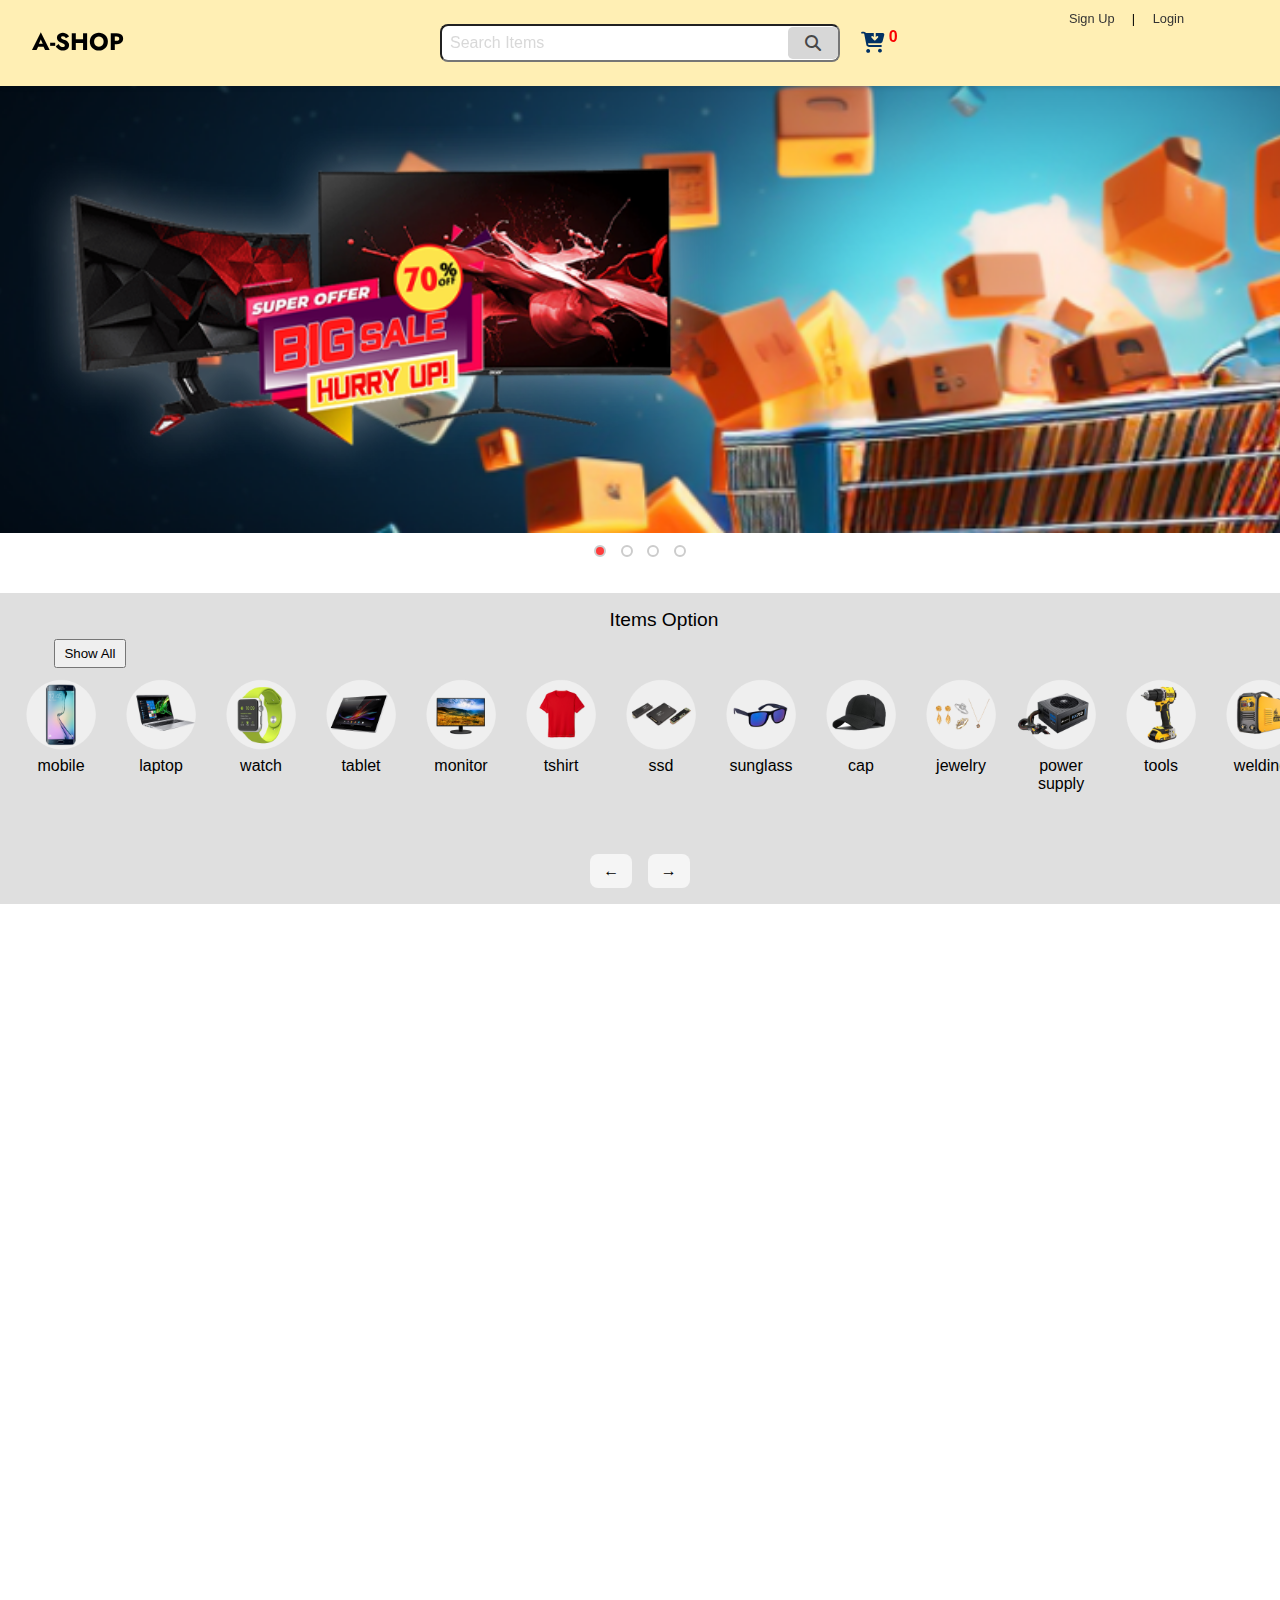
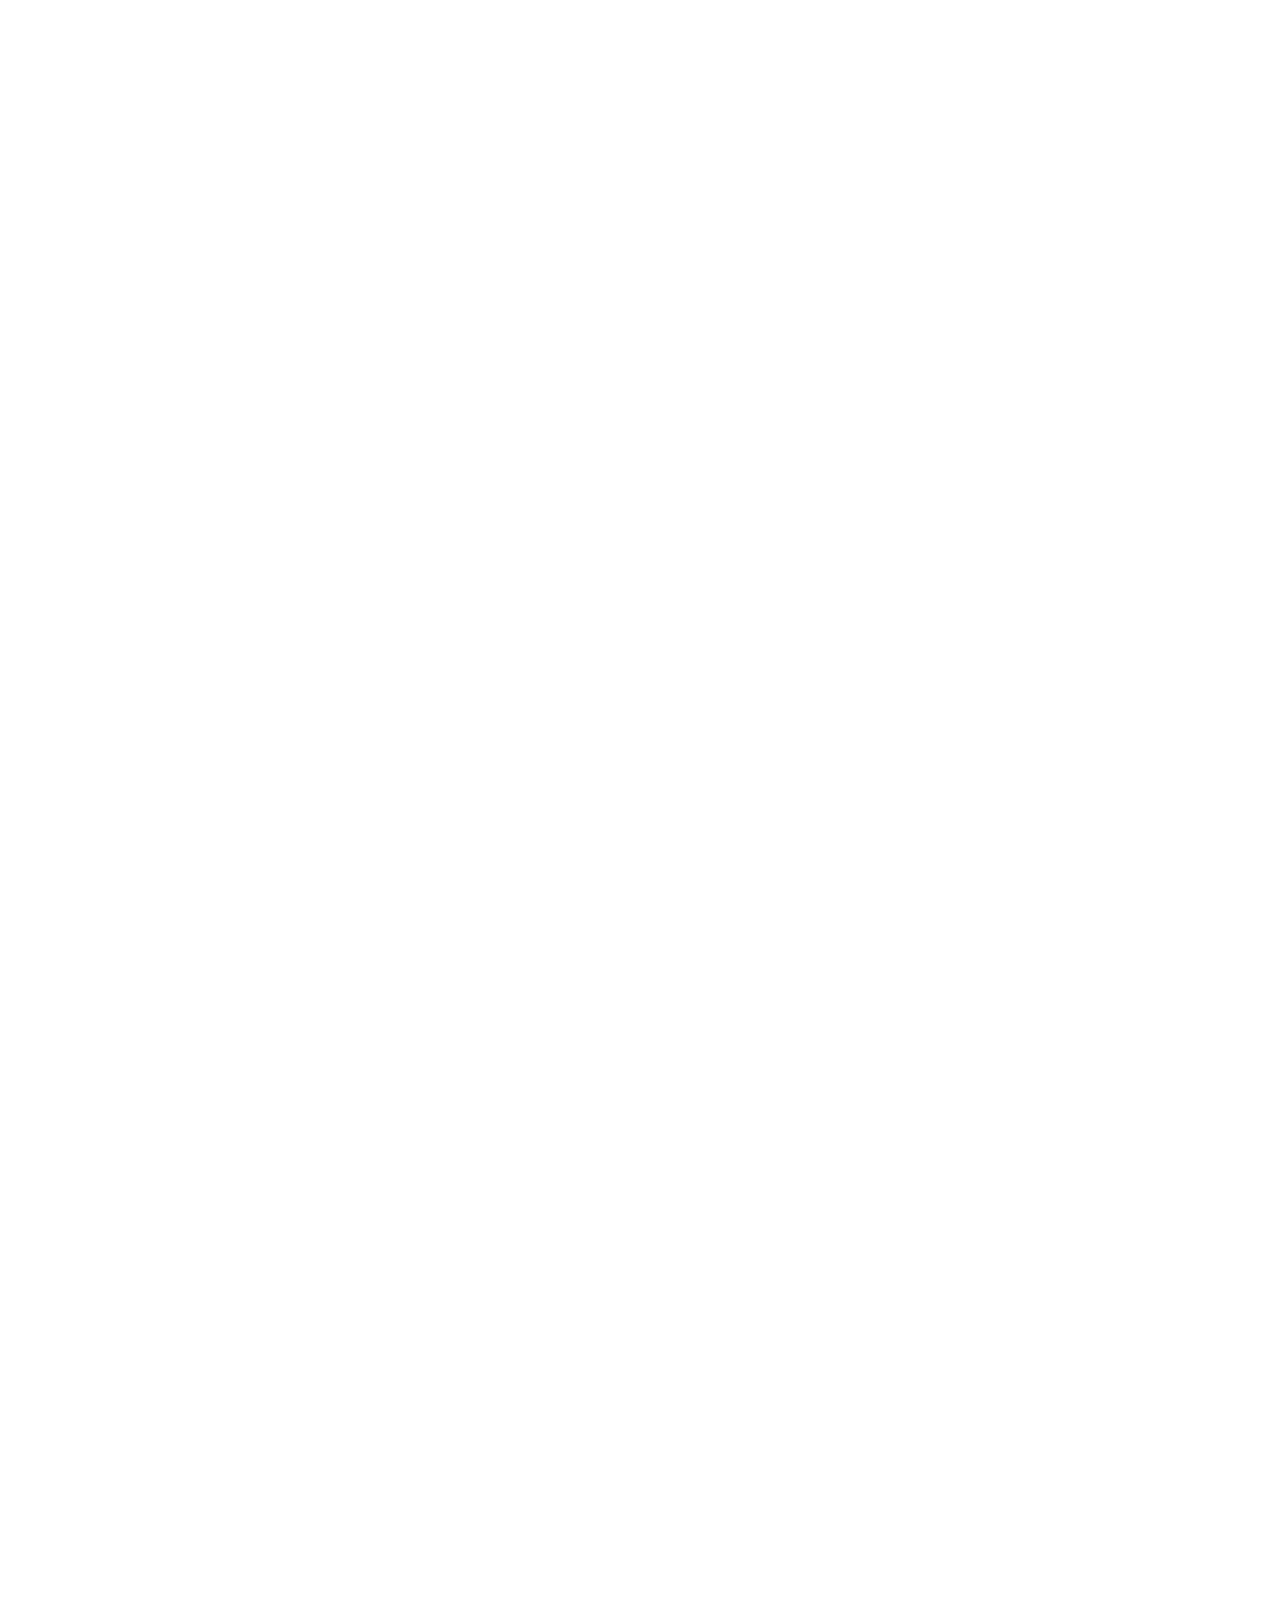
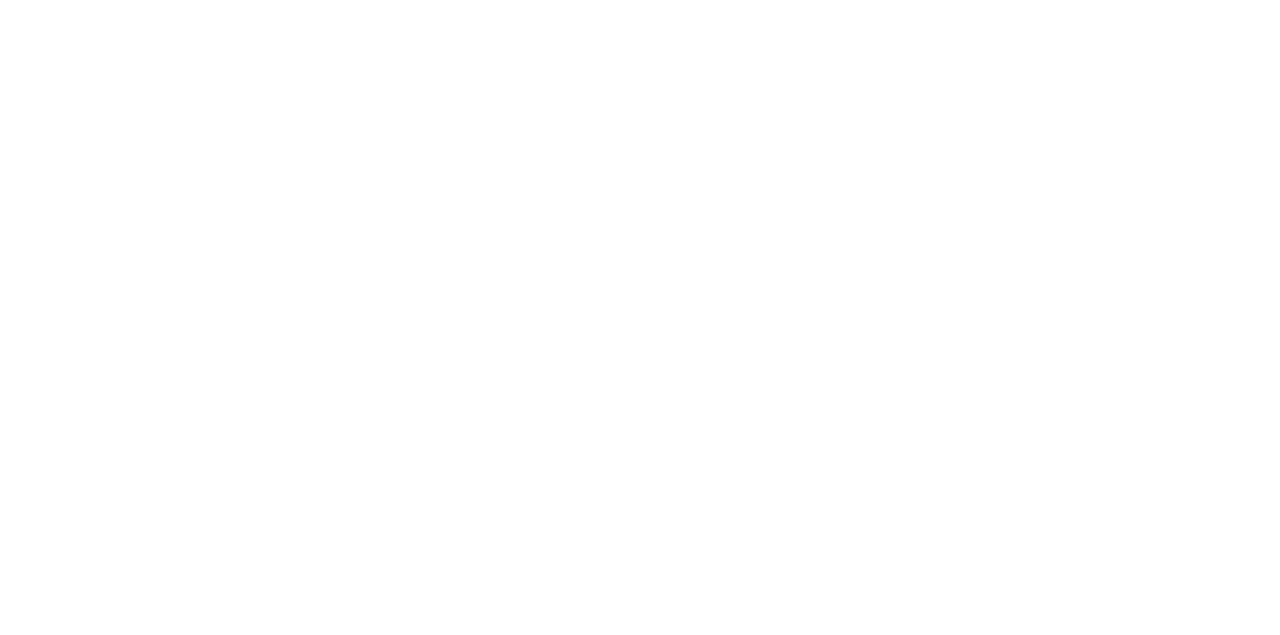
<file: index.html>
<!DOCTYPE html>
<html lang="en">
<head>
    <meta charset="UTF-8">
    <meta name="viewport" content="width=device-width, initial-scale=1.0">
    <link rel="stylesheet" href="css/index.css">
    <link rel="stylesheet" href="css/signup.css">
    <link rel="stylesheet" href="css/login.css">
    <link rel="stylesheet" href="css/media.css">
    <link rel="stylesheet" href="css/hero.css">
    <link rel="stylesheet" href="css/product.css">
    <link rel="stylesheet" href="css/item.css">
    <link rel="stylesheet" href="css/addtocart.css">
    <link href="https://cdn.jsdelivr.net/npm/aos@2.3.4/dist/aos.css" rel="stylesheet">
    <link rel="stylesheet" href="https://cdn.jsdelivr.net/npm/@fortawesome/fontawesome-free@6.5.2/css/all.min.css">
    <title>Index (Signup Toast)</title>
</head>
<body>
    <header>
        <nav class="navbar"id=navbar>
            
            <div class="logo" id="logo">
                <a href="index.html"><h2 >A-SHOP</h2></a>
            </div>
           
             <div class="search-container">
                <input type="text" class="search" id="search" placeholder="Search Items">
                <i class="fa-solid fa-magnifying-glass search-icon " id="search-icon"></i>
            </div>

            <div class="cart-wrapper">
                <div class="cart-icon" id="cart-icon">
                    <i class="fa-solid fa-cart-arrow-down cart"></i>
                    <span class="cart-number" id="cart-number">0</span>
                </div>

                 <div class="cart-dropdown" id="cart-dropdown">
                     <p>Your cart is empty.</p>
                 </div>
            </div>

            <div class="register-container">
                <span class="signup" id="signup">Sign Up</span>
                <span class="divider">|</span>
                <span class="login" id="login">Login</span>
                               
            </div>
        </nav>
    </header>

<!-- ================Signup  section ===================-->
<div id="background-login"></div>
   <section id="register-section">
        <div class="signup-container" id="signup-container">
            
            <form class="signup-form">
                <div class="modal">
                    <span class="close-icon" id="close-icon">&times;</span>
                </div>
                <h2>Sign Up</h2>
                 <p>This is for testing only</p>
                <p>Note: <span>You can log-in without signing an account</span></p><br>
                <input type="text" name="name" id="name"placeholder="Full Name">
                <input type="email" name="email" id="email"placeholder="Email Address">
                <input type="text" name="password" id="signup-PW"placeholder="Password">
                
                <button type="submit" class="registerBtn" id="submit-regBtn">Register</button>
                <p class="login-link " >Already have an account? <span id="login-link">Login</span></p>

            <!-- For Google login -->
            <div id="g_id_onload"
            data-client_id="286596483023-l1l2ae3efm70aagd3j3t51i4n5u9djup.apps.googleusercontent.com"
            data-context="signin"
            data-callback="handleCredentialResponse"
            data-auto_prompt="false">
        </div>

        <div class="g_id_signin"
            data-type="standard"
            data-shape="rectangular"
            data-theme="outline"
            data-text="sign_in_with"
            data-size="large">
        </div>
            </form>
        </div>

<!-- ==============Login Section ==================-->
    <div class="login-container" id="login-container">
        <form class="login-form" id="login-form">
            <div class="modal">
                    <span class="close-icon"id="close-login">&times;</span>
                </div>
            <h2>Login</h2>

            <input type="email" name="email" id="email-login"placeholder="Email Address Any for testing only " required>
            
            <div class="password-container">
                <input type="password" name="password" id="login-PW" placeholder="Password Any for testing only " required>
                <span id="show-password"></span>
            </div>
            
            <a href="forgotpass.html" class="forgot-password">Forgot Password</a>  
            <button type="submit" class="submit-loginBtn" id="submit-loginBtn">Login</button>
            
            <p class="signup-link">Don't have an account? <span id="signup-link">Sign Up</span></p>
           
            <!-- For Google login -->
            <div id="g_id_onload"
            data-client_id="286596483023-l1l2ae3efm70aagd3j3t51i4n5u9djup.apps.googleusercontent.com"
            data-context="signin"
            data-callback="handleCredentialResponse"
            data-auto_prompt="false">
        </div>

        <div class="g_id_signin"
            data-type="standard"
            data-shape="rectangular"
            data-theme="outline"
            data-text="sign_in_with"
            data-size="large">
        </div>
 
          </form>
    </div>
    <div id="toast">This is a toast message</div>
 </section>
<div class="loader" id="loader"></div>

 <!-- ==================Hero Section ===================-->
<section class="hero">
  
  <div class="carousel-container" id="carousel-container">
    <div class="carousel-slides" id="carousel-slides">
      <img class="slide" src="images/hero1.png" alt="Slide 1">
      <img class="slide" src="images/hero2.png" alt="Slide 2">
      <img class="slide" src="images/hero3.png" alt="Slide 3">
      <img class="slide" src="images/hero4.png" alt="Slide 4">

       <!-- Cloned first slide -->
      <img class="slide" src="images/hero1.png" alt="Cloned Slide 1">
    </div>
  </div>

  <!-- Navigation Dots -->
  <div class="navigation-manual" id="dots-container">
    <span class="manual-btn" data-slide="0"></span>
    <span class="manual-btn" data-slide="1"></span>
    <span class="manual-btn" data-slide="2"></span>
    <span class="manual-btn" data-slide="3"></span>
  </div>
</section>

<!--==========Category Items Imgage Section================ -->
<section class="category-title"data-aos="zoom-in" >
    <p class="items-option">Items Option</p>
    <button class="showAllProducts"onclick="showAllProducts();">Show All</button>
    <div class="category-items" id="category-items"></div> <!--===this will display image in category item====-->
    <div class="arrow-container">
      <button class="arrow left-arrow">&#8592;</button>
      <button class="arrow right-arrow">&#8594;</button>
    </div>
</section>


<!-- ==========Product Section============ -->
<section data-aos="zoom-in">
    <div class="products" id="products"></div>
</section>


<!-- ========Footer Section========== -->
<footer class="footer" data-aos="zoom-in">
  <div class="footer-container" data-aos="fade-right">
    <div class="footer-column">
      <h3>About Us</h3>
      <p><strong>A-Shop</strong> was founded in 2025 through the dedicated efforts of <strong>Mr. A.C.O.</strong></p>
    </div>
    <div class="footer-column">
      <h3>Quick Links</h3>
      <ul>
        <li><a href="#">Home</a></li>
        <li><a href="#">Products</a></li>
        <li><a href="#">Services</a></li>
        <li><a href="#">Contact</a></li>
      </ul>
    </div>
    <div class="footer-column">
      <h3>Support</h3>
      <ul>
        <li><a href="#">FAQ</a></li>
        <li><a href="#">Shipping</a></li>
        <li><a href="#">Returns</a></li>
        <li><a href="#">Privacy Policy</a></li>
      </ul>
    </div>
    <div class="footer-column">
      <h3>Payment Option</h3>
      <ul class="social-links">
        <li><a href="#">Credit/Debit card</a></li>
        <li><a href="#">Installment</a></li>
        <li><a href="#">Paymaya</a></li>
        <li><a href="#">G-Cash</a></li>
        <li><a href="#">COD</a></li>
        <li><a href="#">Bank</a></li>
      </ul>
    </div>
    <div class="footer-column">
      <h3>Follow Us</h3>
      <ul class="social-links">
        <li><i class="fa-brands fa-facebook facebook"></i><a href="#">Facebook</a></li>
        <li><i class="fa-brands fa-instagram instagram"></i><a href="#">Instagram</a></li>
        <li><i class="fa-brands fa-square-twitter twitter"></i><a href="#">Twitter</a></li>
        <li><i class="fa-brands fa-youtube youtube"></i><a href="https://www.youtube.com/" target="_blank">YouTube</a></li>
      </ul>
    </div>
  </div>
  <div class="footer-bottom">
    <p>&copy; 2025 <strong>A-SHOP</strong> All rights reserved.</p>
    <p>Developed by: <strong>ABNER OLIVAREZ</strong></p>
  </div>
</footer>

    
    <!-- In the <head> or before closing </body> -->
    <script src="https://accounts.google.com/gsi/client" async defer></script>

    <script src="js/index.js"></script>
    <script src="js/login_signup.js"></script>
    
    

    <script src="https://cdn.jsdelivr.net/npm/aos@2.3.4/dist/aos.js"></script>
    <script>AOS.init();</script>
    
    
   <script>
            AOS.init({
            duration: 1500, // animation duration (ms)
            once: false,    // animate only once if true, if false, everytime you scroll it will animate
            offset: 100    // offset from trigger point
        });
    </script>

    

    
</body>
</html>
</file>
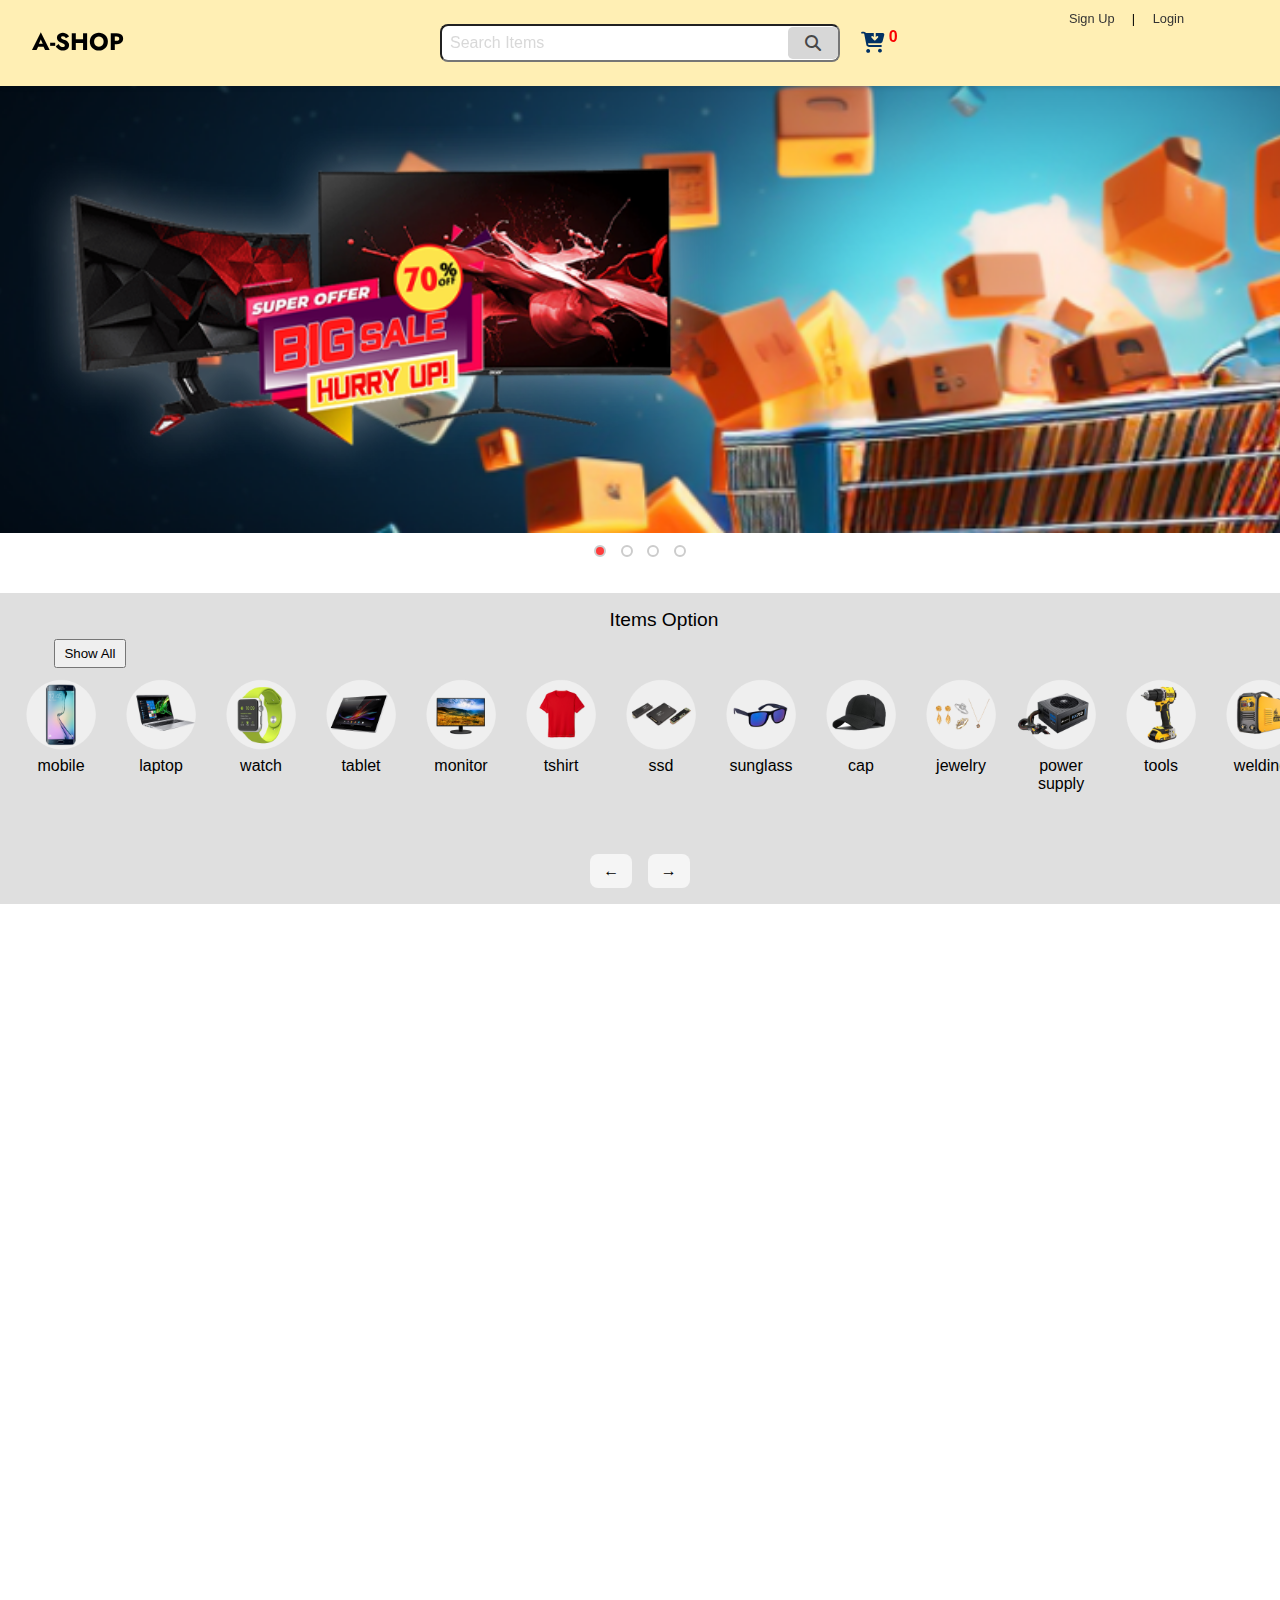
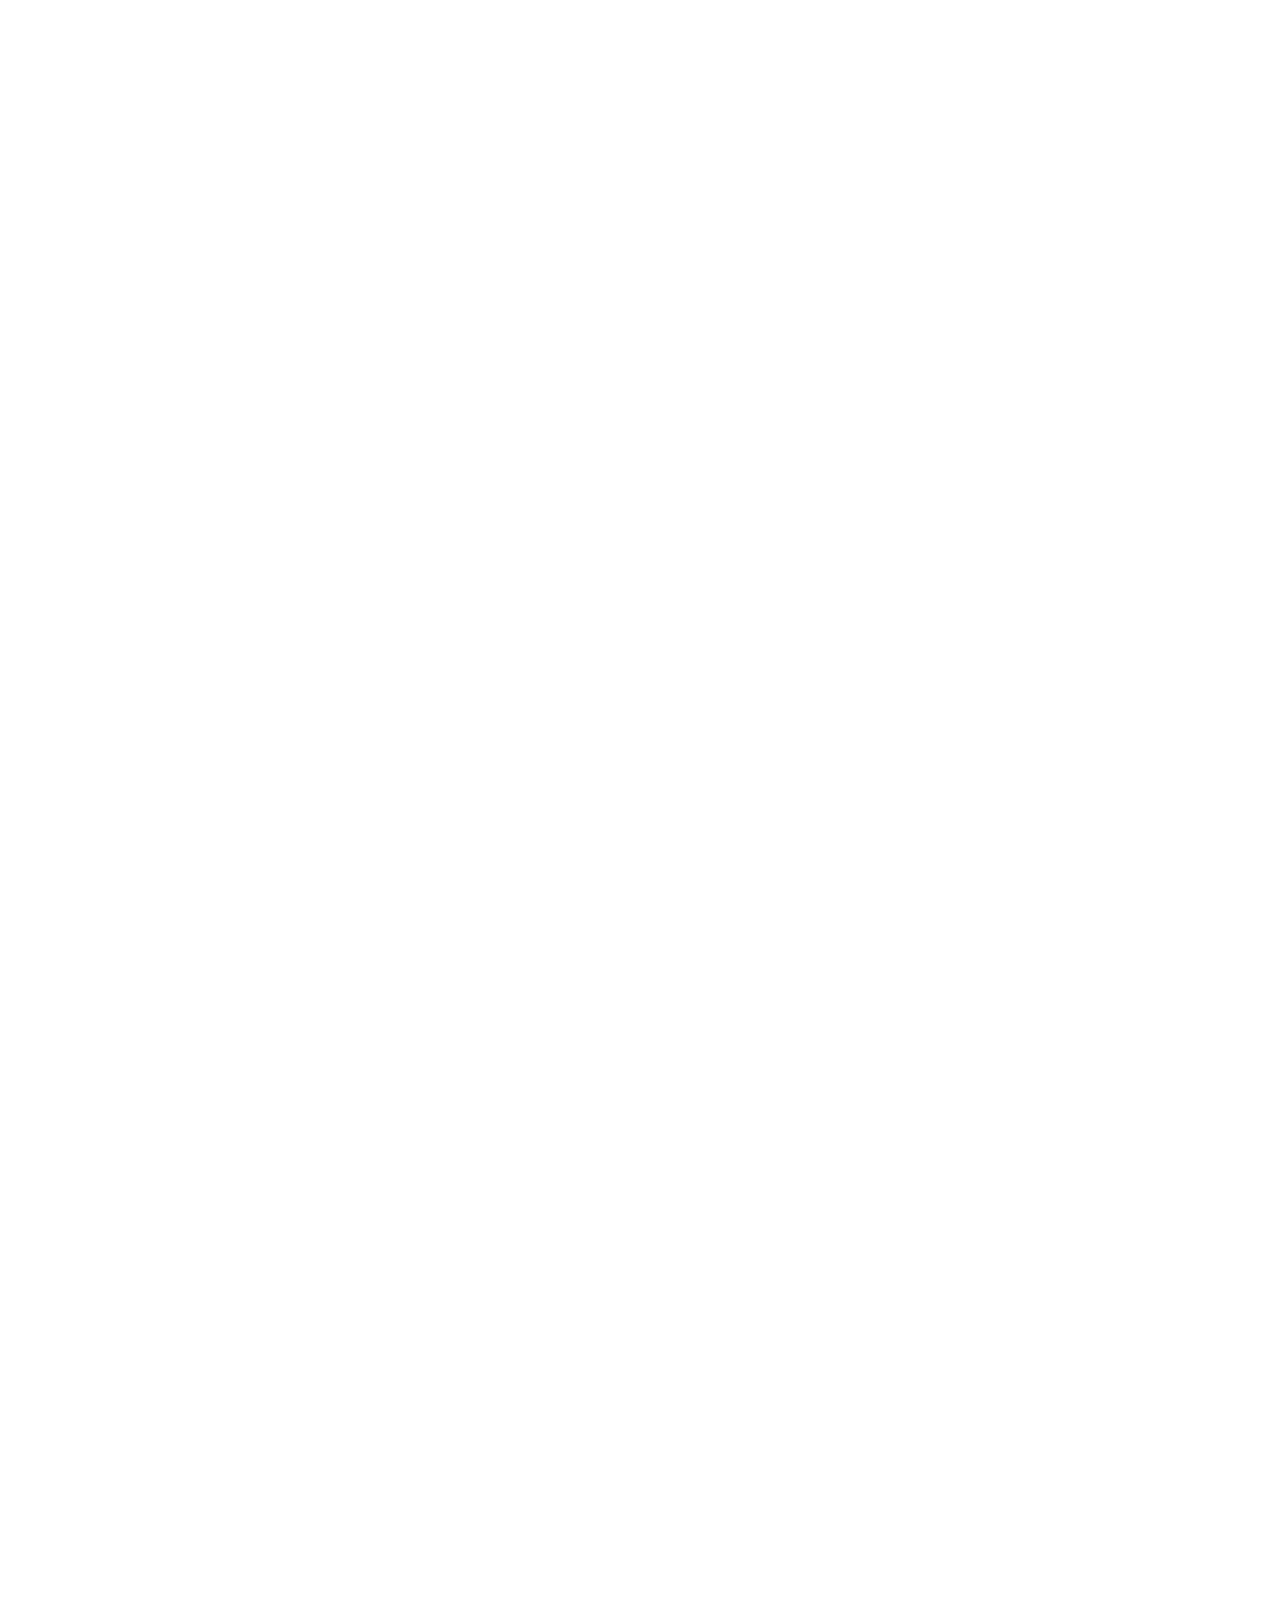
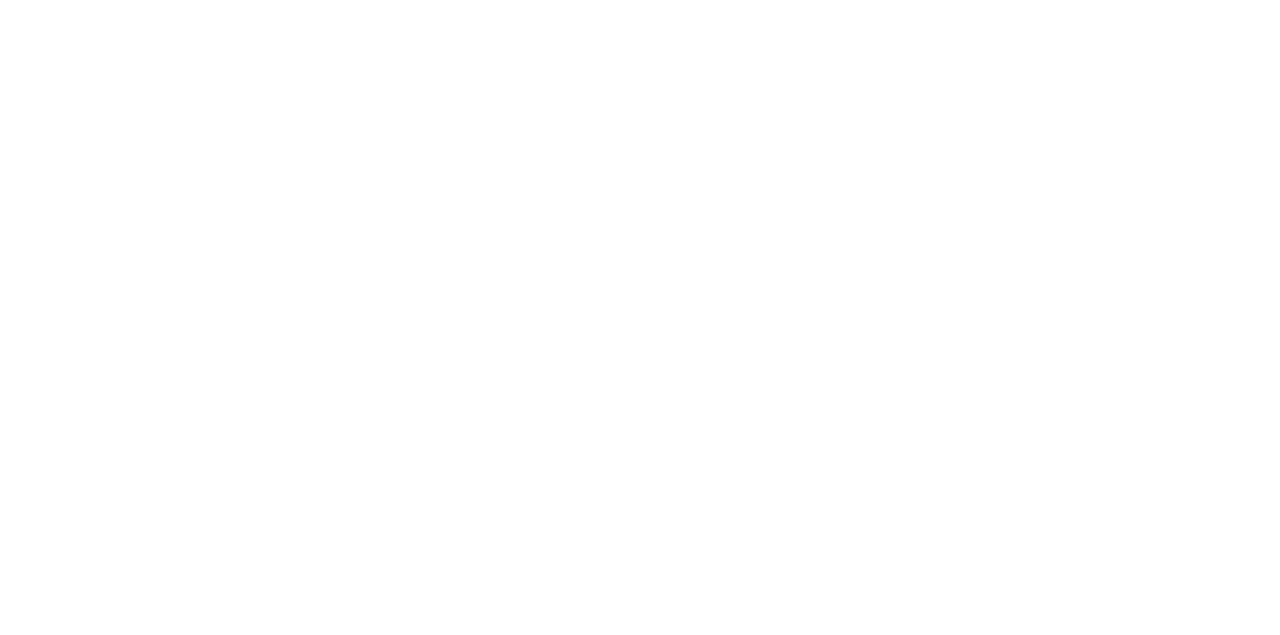
<file: addtocart.html>
<!DOCTYPE html>
<html lang="en">
<head>
    <meta charset="UTF-8">
    <meta name="viewport" content="width=device-width, initial-scale=1.0">

    <link rel="stylesheet" href="css/index.css">
    <link rel="stylesheet" href="css/addtocart.css">
    <link rel="stylesheet" href="css/product.css">
    <link rel="stylesheet" href="css/media.css">
    
    <link href="https://cdn.jsdelivr.net/npm/aos@2.3.4/dist/aos.css" rel="stylesheet">
    <link rel="stylesheet" href="https://cdn.jsdelivr.net/npm/@fortawesome/fontawesome-free@6.5.2/css/all.min.css">

    <title>Add To Cart (Thumbnail LigthBox)</title>
</head>
<body>
     <!-- <div id="navbar-output"></div> -->
     <header>
        <nav class="navbar" id="navbar">
            
        <div class="logo">
            <a href="product.html">
                <h2>
                    A-SHOP <i class="fa-solid fa-house house"title="home"></i>
                </h2>
            </a>
        </div>
           
             <div class="search-container">
                <input type="text" class="search" id="search" placeholder="Search Items">
                <i class="fa-solid fa-magnifying-glass search-icon " id="search-icon"></i>
            </div>
            
            <div class="cart-wrapper">
                <div class="cart-icon" id="cart-icon">
                    <i class="fa-solid fa-cart-arrow-down cart" title="cart"></i>
                    <span class="cart-number" id="cart-number">0</span>
                </div>

                 <div class="cart-dropdown" id="cart-dropdown">
                     
                 </div>
            </div>

            <div class="register-container">
              <span class="myOrderBtn" id="myOrderBtn">My order</span>
              <span class="divider">|</span>
                
                 <div class="dropdown">
                    <button class="dropbtn">
                      <i class="fa-solid fa-user user"></i>
                      <span id="logOut">Logout</span>
                    </button>
                    <div class="dropdown-content">
                      <a href="#">Profile</a>
                      <a href="#">Settings</a>
                      <a href="index.html">Logout</a>
                    </div>
                  </div>
            </div>
        </nav>
    </header>


<!-- ========Add To CArt Section=============== -->
    <section class="addtocart-main">
    
        <div class="addtocart-container">
            <div>
                <img class="product-img lightbox-thumb"id="product-img" src="" alt="">
                    <div class="image-item">
                        <img class="lightbox-thumb" id="product-image1"src="" alt="">
                        <img class="lightbox-thumb" id="product-image2"src="" alt="">
                        <img class="lightbox-thumb" id="product-image3"src="" alt="">
                        <img class="lightbox-thumb" id="product-image4"src="" alt="">
                        <img class="lightbox-thumb" id="product-image5"src="" alt="">
                    </div>
            
            </div>
                    <!-- Lightbox Overlay -->
        <div id="lightbox-overlay">
            <span id="lightbox-close">&times;</span>
            <img id="lightbox-image" src="" alt="">
            <div id="lightbox-nav">
                <span id="lightbox-prev">&#10094;</span>
                <span id="lightbox-next">&#10095;</span>
            </div>
        </div>
         
<!--==addtocart checkout Section get the details from productData inside array=====-->
            <div class="product-title">
            <h2 id="product-title"></h2>
          
          <!-- Star Rating -->
          <div class="star-rating" id="starRating">
            <span class="upper-rating"id="upper-rating">4.5</span>
            <span class="rate-number" id="rate-number">⭐</span>

            <span class="rating">| Rating</span>
            <span class="rating-value">415</span>
            <span class="sold">| Sold</span>
            <span class="sold-value">400</span>
          </div>

                <div class="product-description-container">
                    <p id="product-description1"></p>
                    <p id="product-description2"></p>
                    <p id="product-description3"></p>
                </div>
                <div class="discount-container">
                    <p class="price" id="product-price"></p>
                    <span class="product-discount" id="product-discount"></span>
                </div>

                <div class="counter-container">
                    <span>Quantity</span>
                    <button class="decrementBtn" id="decrementBtn">-</button>
                    <span class="counter" id="counter">1</span>
                    <button class="incrementBtn" id="incrementBtn">+</button>
                    
                    <!-- Available Items -->
                    <span class="stocks" id="stocks">100 pcs available</span>
                </div>
                    <div class="Cart-Btn">
                        <button class="addtoCartBtn" id="addtoCartBtn">Add to Cart
                          <i class="fa-solid fa-cart-plus "></i>
                        </button>
                        <button class="resetBtn" id="resetBtn">Reset Cart
                          <i class="fa-solid fa-trash-can"></i>
                        </button>
                    </div>
                    <p>Total: <span class="total-price" id="total-price">₱100</span></p>
                    
                    <div class="checkback-container">
                        <button class="checkoutBtn">Checkout</button>
                        <a class="backBtn"href="product.html">Back</a>
                        
                    </div>
                      <p class="toast" id="toast">This is toast</p>
                    
            </div>
        </div>
    </section>

<!-- Lightbox for new arrival items -->
<section class="new-arrivals">
  
    <h2 class="section-title"><span>New</span> Arrivals </h2>
        
    <div class="product-card" id="product-card"></div> 

        <!-- Lightbox Modal -->
    <div id="lightbox-modal" class="lightbox-modal">
      <span class="close">&times;</span>
      <div class="lightbox-slider-container">
        <button class="Btn-prev">&#10094;</button>
        <img class="lightbox-content" id="lightbox-img" alt="Product image">
        <button class="Btn-next">&#10095;</button>
      </div>
    </div>

</section>

<!-- ======Costumer Review====== -->
<section class="star-container">

<div class="product-review-container">
    <h1>Product Review</h1>
    <div class="product" data-product-id="product1">
      
      <span class="client-name" id="client-name">Brian</span>
      <img src="images/client.png" alt="" class="client-image">
      
      <span class="star-review" id="star-review"></span>
      <p class="review-comments"id="review-comments">The price is very affordable.</p>
          
        <div class="product-image-review"  id="product-image-review"></div> 
     
    </div>
   
</div>


<div class="comment-container">
    <h3>Leave Your Comments Below</h3>
    <div class="star-rating" id="starRating ">
      <span class="star"  data-value="1">&#9733;</span>
      <span class="star"  data-value="2">&#9733;</span>
      <span class="star"  data-value="3">&#9733;</span>
      <span class="star"  data-value="4">&#9733;</span>
      <span class="star"  data-value="5">&#9733;</span>
    </div>

    <p>Your Rating: <span id="ratingValue">0</span> / 5</p>

    <div class="review-box">
      <textarea id="reviewText" placeholder="Write your review here..." rows="4" cols="50"></textarea><br><br>
      <input type="file" id="upload-image" multiple><br><br>
      <button class="submitReview"id="submitReview">Submit Review</button>
    </div>

    <div id="reviewOutput"></div>
</div> 
</section>

<!-- =============Footer Section==================== -->
<footer class="footer" data-aos="zoom-in">
  <div class="footer-container" data-aos="fade-right">
    <div class="footer-column">
      <h3>About Us</h3>
      <p><strong>A-Shop</strong> was founded in 2025 through the dedicated efforts of <strong>Mr. A.C.O.</strong></p>
    </div>
    <div class="footer-column">
      <h3>Quick Links</h3>
      <ul>
        <li><a href="product.html">Home</a></li>
        <li><a href="#">Products</a></li>
        <li><a href="#">Services</a></li>
        <li><a href="contact.html">Contact</a></li>
      </ul>
    </div>
    <div class="footer-column">
      <h3>Support</h3>
      <ul>
        <li><a href="faq.html">FAQ</a></li>
        <li><a href="#">Shipping</a></li>
        <li><a href="#">Returns</a></li>
        <li><a href="#">Privacy Policy</a></li>
      </ul>
    </div>
    <div class="footer-column">
      <h3>Payment Option</h3>
      <ul class="social-links">
        <li><a href="#">Credit/Debit card</a></li>
        <li><a href="#">Installment</a></li>
        <li><a href="#">Paymaya</a></li>
        <li><a href="#">G-Cash</a></li>
        <li><a href="#">COD</a></li>
        <li><a href="#">Bank</a></li>
      </ul>
    </div>
    <div class="footer-column">
      <h3>Follow Us</h3>
      <ul class="social-links">
        <li><i class="fa-brands fa-facebook facebook"></i><a href="#">Facebook</a></li>
        <li><i class="fa-brands fa-instagram instagram"></i><a href="#">Instagram</a></li>
        <li><i class="fa-brands fa-square-twitter twitter"></i><a href="#">Twitter</a></li>
        <li><i class="fa-brands fa-youtube youtube"></i><a href="https://www.youtube.com/"target="_blank">YouTube</a></li>
      </ul>
    </div>
  </div>
  <div class="footer-bottom">
    <p>&copy; 2025 <strong>A-SHOP </strong> All rights reserved.</p>
    <p>Developed by: <strong>ABNER OLIVAREZ</strong></p>
  </div>
</footer>


    <script src="js/addtocart.js"></script>



<script src="https://cdn.jsdelivr.net/npm/aos@2.3.4/dist/aos.js"></script>
    <script>AOS.init();</script>

    <script>
            AOS.init({
            duration: 1500, // animation duration (ms)
            once: false,    // animate only once
            offset: 100    // offset from trigger point
        });
    </script>

</body>
</html>
</file>
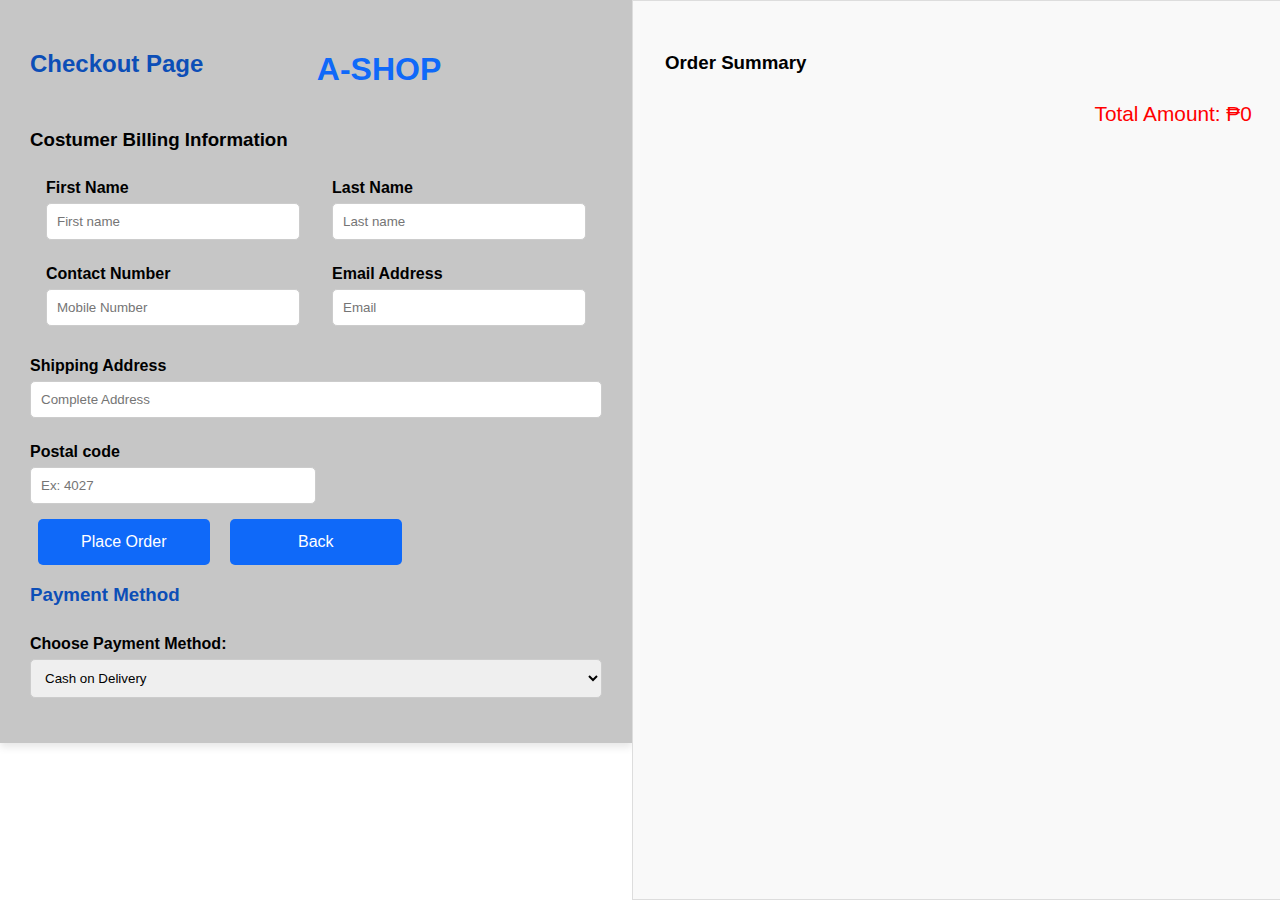
<file: checkout.html>
<!DOCTYPE html>
<html lang="en">
<head>
    <meta charset="UTF-8">
    <meta name="viewport" content="width=device-width, initial-scale=1.0">
    <link rel="stylesheet" href="css/checkout.css">
    <link rel="stylesheet" href="css/media.css">
    
    <link href="https://cdn.jsdelivr.net/npm/aos@2.3.4/dist/aos.css" rel="stylesheet">
    <link rel="stylesheet" href="https://cdn.jsdelivr.net/npm/@fortawesome/fontawesome-free@6.5.2/css/all.min.css">
    <title>Checkout Convertion here</title>

</head>
<body>
    
  <div class="body-container">
    <div class="checkout-container">
        <div class="checkout-title">
            <h2>Checkout Page</h2>
            <h1>A-SHOP</h1>
        </div>

      <!-- Customer Info -->

      <div class="billing-section">
        <h3>Costumer Billing Information</h3>

     <!-- you can add from here -->
      
          <div class="main-billing-info">
            <div class="name-container">
              <label for="firstName">First Name</label>
              <input type="text" name="firstName"id="firstName" placeholder="First name">
            </div>

            <div class="name-container">
              <label for="lastName">Last Name</label>
              <input type="text" name="lastName"id="lastName" placeholder="Last name">
            </div>

            <div class="name-container">
              <label for="mobile">Contact Number</label>
              <input type="text" name="mobile"id="mobile" placeholder="Mobile Number">
            </div>

            <div class="name-container">
              <label for="email">Email Address</label>
              <input type="email" name="email" id="email" placeholder="Email">
            </div>
          </div>
           
            <div class="shipping-address">
              <label for="address">Shipping Address</label>
              <input type="text" name="address" id="address" placeholder="Complete Address">
            </div>

            <div class="zipcode-container">
              <label for="zipcode">Postal code</label>
              <input type="text" name="zipcode" id="zipcode" placeholder="Ex: 4027">
            </div>

            <!-- this is media query set up -->
            <div class="order-summary-container">
              <div class="sections orders-summary">
                <h3>Order Summary</h3>
                <div class="orders-item"></div>
                  <div class="orders-item"></div>
                  <div class="orders-item total">
                  
                  <span>₱40.00</span>
                </div>
              </div>
            </div>

      </div>

      <!-- =================Place Order button==================== -->
        <div class="btn-container">
          <button type="submit"class="checkout-btn" id="place-order">Place Order</button>

      <!-- you can add form here -->

          <a href="addtocart.html">
            <button class="back-btn">Back</button>
          </a>
        </div>
           
    <!-- ==========Payment========== -->
    <div class="section-main-container">
      <div class="payment-container">
          <h3 class="payment-title">Payment Method</h3>
          <label for="payment-method">Choose Payment Method:</label>
        <select class="payment-method" id="payment-method">
          <option value="cod">Cash on Delivery</option>
          <option value="card" id="card">Credit/Debit Card</option>
          <option value="installment" id="installment">Installment</option>
          <option value="gcash">GCash</option>
          <option value="paymaya">PayMaya</option>
          <option value="bank">Bank</option>
        </select>
          
          <div class="gcash-container" id="gcash-container"style='display:none'>
            <img class="gcash" id="gcash"src="images/gcash.png" alt=""onclick="openLightbox()">
            <span class="clickme">Click Me</span>
          </div>

          <div id="lightbox" class="lightbox" onclick="closeLightbox()">
            <img src="images/gcash.png" alt="GCash QR Enlarged" class="lightbox-img">
          </div>
      </div>

  <!-- Credit/Debit Card -->
      <div class="creditCard" id="creditCard-container">
        <div class="card-fields-container" id="card-fields-container">
            <label for="card">Card Number</label>
            <p>Note: Convert Dollar to Peso before you purchase</p>
            <input type="text" name="card"id="card" placeholder="Your card number">

            <label for="expiry">Expiry Date</label>
            <input type="date" name="expiry"id="expiry" placeholder="MM/YY">

            <label for="cvv">CVV</label>
            <input type="number" name="cvv" id="cvv" placeholder="123">
        </div>

        <div class="dollar-container">
              <h2>Convert USD to PHP before checkout</h2>
              <p><span id="dollar-rate">₱53.50</span> per $1</p>
                <label for="dollarInput">Enter Amount in USD:</label>
                <input type="number"id="dollarInput" placeholder="e.g. $100"required>

                <br><button id="convertToPeso">Convert</button>
                <div class="result-convertion" id="result-convertion"></div>

        </div>
      </div>

    <!-- Calculator Monthly & Yearly interest -->
  <div id="calculator-container">
      <h2>Monthly & Yearly Interest Calculator</h2>
        <p>Compute Order Interest</p>
      <label for="principal">Principal Amount (₱):</label>
      <input type="number" id="principal" placeholder="Enter principal amount">

     <div class="note">Monthly interest: 0.05% fixed</div>

      <label for="years">Minimum of 3Months:</label>
      <input type="number" id="months" placeholder="Enter Months of Installment">

      <button id="calculateInterest">Calculate</button>

      <div class="results" id="results"></div>
  </div>

      
    </div>
</div>

  <!-- Order Summary -->
    <div class="order-summary-container">
      <div class="section order-summary">
        <h3>Order Summary</h3>
        <div class="order-item"></div>  
          
          <div class="total">
            <span>₱40.00</span>  <!--this for total amount order-->
          </div>

      </div>
    </div>
      
  </div>
      


<script src="js/checkout.js"></script>

</body>
</html>
</file>
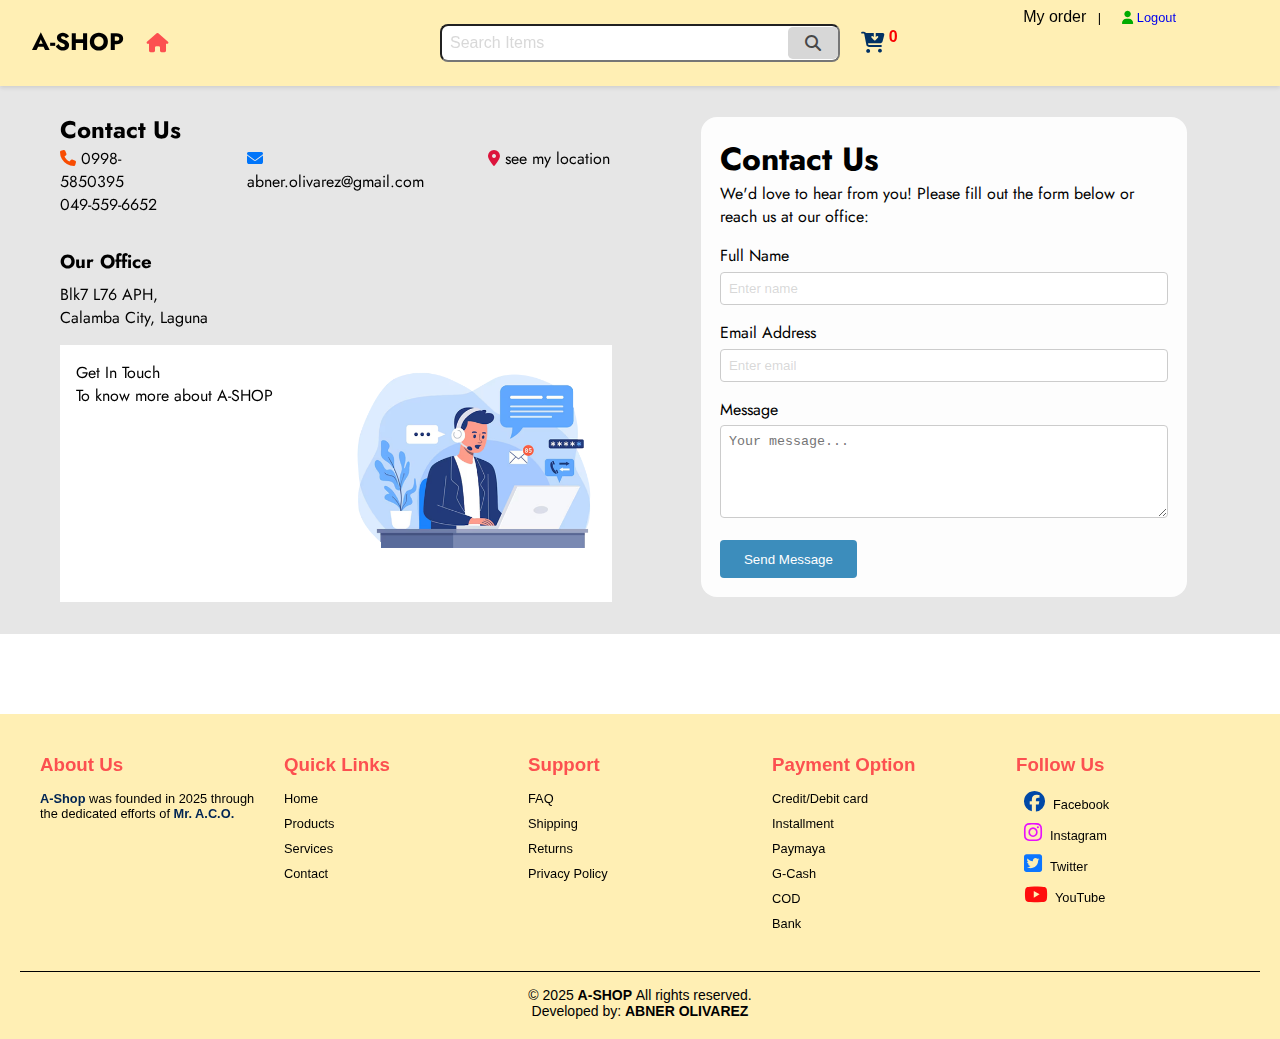
<file: contact.html>
<!DOCTYPE html>
<html lang="en">
<head>
    <meta charset="UTF-8">
    <meta name="viewport" content="width=device-width, initial-scale=1.0">
    <link rel="stylesheet" href="css/contact.css">
    <link rel="stylesheet" href="css/index.css">
    <link rel="stylesheet" href="css/addtocart.css"> 
    <link rel="stylesheet" href="css/product.css">
    <link rel="stylesheet" href="css/media.css">
   
    <link href="https://cdn.jsdelivr.net/npm/aos@2.3.4/dist/aos.css" rel="stylesheet">
    <link rel="stylesheet" href="https://cdn.jsdelivr.net/npm/@fortawesome/fontawesome-free@6.5.2/css/all.min.css">
    <title>Contact</title>

</head>
<body>
    <!-- Navbar  -->
    <div id="navbar-output"></div>

  <main class="main-container" >
    <div class="image"  data-aos="fade-right">
      <h2>Contact Us</h2>
        
        <div class="left-container">
        <div class="contact-left-container">
            <div>
              <i class="fa-solid fa-phone phone"></i>
              <span>0998-5850395</span>
              <p> 049-559-6652</p>
            </div>
            <div>
              <i class="fa-solid fa-envelope email"></i>
              <span>abner.olivarez@gmail.com</span>
            </div>
            <div>
              <i class="fa-solid fa-location-dot location"></i>
              <span>see my location</span>
            </div>
        </div>
    </div>
    
    <div class="contact-info">
        <h3>Our Office</h3>
        <p>Blk7 L76 APH,</p>
        <p> Calamba City, Laguna</p>
    </div>

    <div class="info-details-container">
     
      
      <div class="more-info"> 
        <div class="info-details">
          <p>Get In Touch</p>
          <p>To know more about A-SHOP</p>
        </div>
        <div>
          <img src="images/contact.png" alt="">
        </div>
      </div>

    </div>

  </div>
</div>

    <div class="contact-us" data-aos="zoom-in">
        <header>
            <h1>Contact Us</h1>
        </header>
    <p>We'd love to hear from you! Please fill out the form below or reach us at our office:</p>

    <form action="#" method="POST">
        <label for="name">Full Name</label>
        <input type="text" id="name" name="name" placeholder="Enter name" required />

        <label for="email">Email Address</label>
        <input type="email" id="email" name="email" placeholder="Enter email" required />

        <label for="message">Message</label>
        <textarea id="message" name="message" rows="5" placeholder="Your message..." required></textarea>

        <button type="submit">Send Message</button>
    </form>
  </div>
</main>

<!-- =============Footer Section==================== -->
 <div id="footer-output"></div>

    <script src="js/sharedlistener.js"></script>
    <script src="js/sharenavbar.js"></script>
    <script>shareNavbar();</script>

 <script src="https://cdn.jsdelivr.net/npm/aos@2.3.4/dist/aos.js"></script>
    <script>AOS.init();</script>

    <script>
            AOS.init({
            duration: 1500, // animation duration (ms)
            once: false,    // animate only once
            offset: 100    // offset from trigger point
        });
    </script>

</body>
</html>
</file>
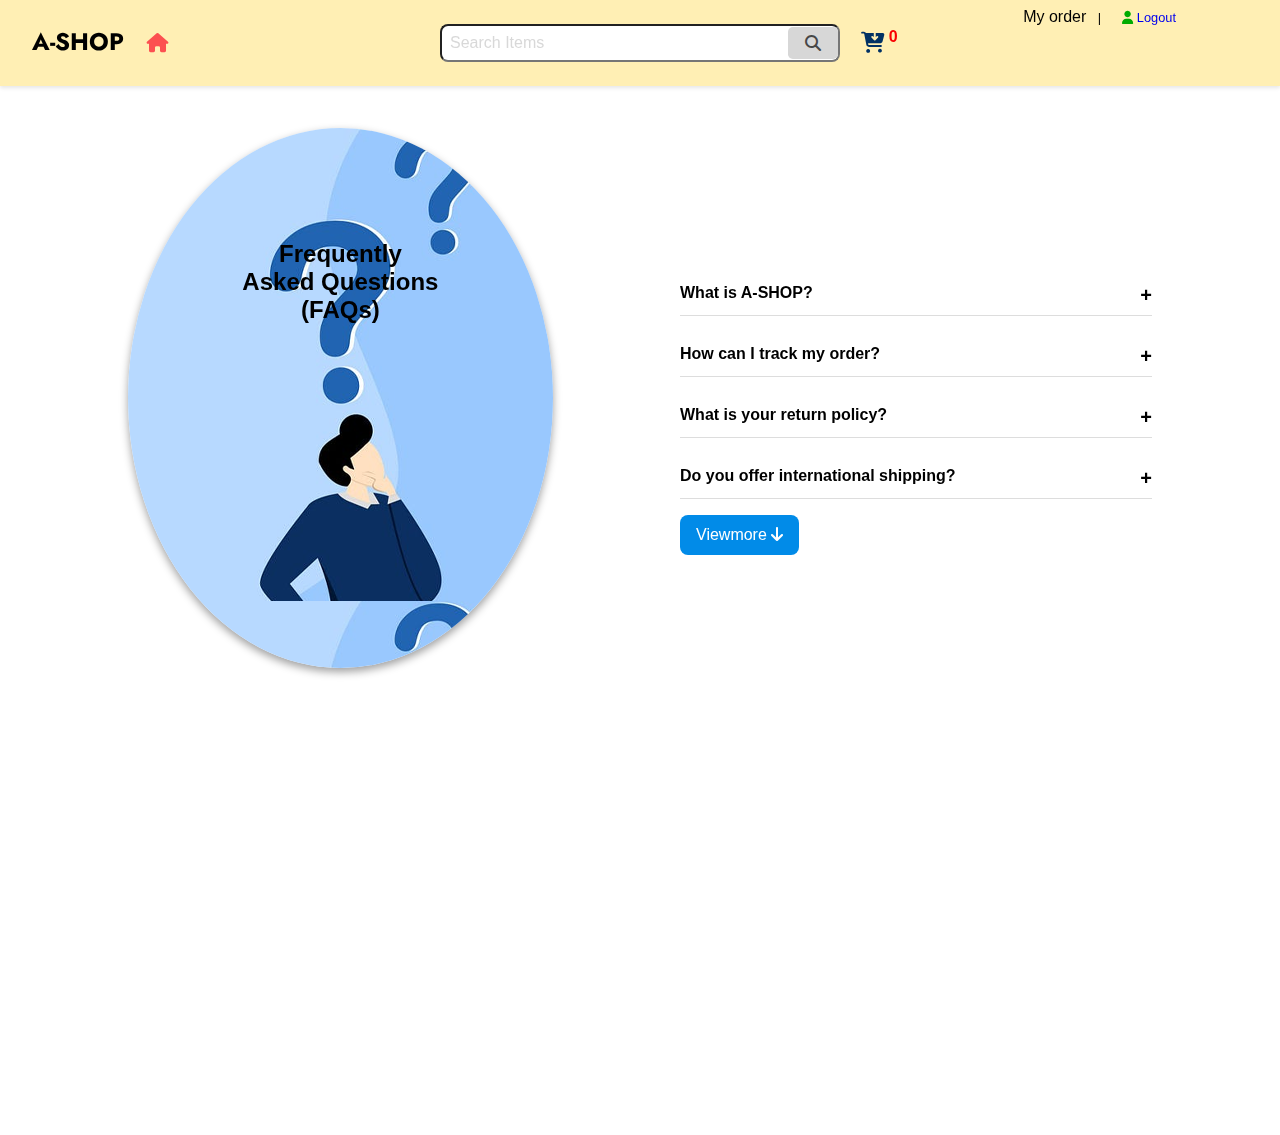
<file: faq.html>
<!DOCTYPE html>
<html lang="en">
<head>
  <meta charset="UTF-8">
  <meta name="viewport" content="width=device-width, initial-scale=1">
  <title>FAQ</title>
  <link rel="stylesheet" href="css/faq.css">
    <link rel="stylesheet" href="css/index.css">
    <link rel="stylesheet" href="css/media.css">
    <link rel="stylesheet" href="css/product.css">
    <link rel="stylesheet" href="css/addtocart.css">
    <link href="https://cdn.jsdelivr.net/npm/aos@2.3.4/dist/aos.css" rel="stylesheet">
    <link rel="stylesheet" href="https://cdn.jsdelivr.net/npm/@fortawesome/fontawesome-free@6.5.2/css/all.min.css">
</head>
<body>

    <!-- ==========Navbar========== -->
    <div id="navbar-output"></div>
    <!-- ==========Navbar========== -->

 <!-- ========FAQ Section=============== -->
<section class="faq-main">
  <div class="faq-container" data-aos="zoom-out">
    
    <div class="faq-title-container">
      <h2 class="faq-title">Frequently<br><span>Asked Questions</span> (FAQs)</h2>
    </div>

    <div class="faq-item-container" data-aos="fade-left">
      <div class="faq-item">
        <div class="faq-question">What is A-SHOP?</div>
        <div class="faq-answer">A-SHOP is an online store where you can find quality products at affordable prices.</div>
      </div>

      <div class="faq-item">
        <div class="faq-question">How can I track my order?</div>
        <div class="faq-answer">You can track your order by logging into your account and clicking on <strong>'My Orders'</strong>.</div>
      </div>

      <div class="faq-item">
        <div class="faq-question">What is your return policy?</div>
        <div class="faq-answer">We accept returns within 30 days of purchase. The item must be in original condition.</div>
      </div>

      <div class="faq-item">
        <div class="faq-question">Do you offer international shipping?</div>
        <div class="faq-answer">Yes, we offer international shipping to selected countries. Shipping rates may vary.</div>
      </div>
      
      <div class="showmore-container">
          <div class="faq-item">
            <div class="faq-question">Do you accept online payment via credit card?</div>
            <div class="faq-answer">Yes, we accept online payment transaction just fill up in our form or mode of payment in checkout page</div>
          </div>

          <div class="faq-item">
            <div class="faq-question">Do you offer international shipping?</div>
            <div class="faq-answer">Yes, we offer international shipping to selected countries. Shipping rates may vary.</div>
          </div>

        <div class="faq-item">
            <div class="faq-question">Do you offer international shipping?</div>
            <div class="faq-answer">Yes, we offer international shipping to selected countries. Shipping rates may vary.</div>
          </div>
      </div>
      
        <button class="showmoreBtn" id="showmoreBtn">Viewmore
          <i class="fa-solid fa-arrow-down" id="arrow-icon"></i>
        </button>
  </div>

  </div>
</section>
<!-- ========FAQ Section=============== -->
  
<!-- ========Footer Section========== -->
<div id="footer-output"></div>
<!-- ========Footer Section========== -->

   <script src="js/faq.js"></script>
   <!-- <script src="js/search.js"></script> -->

   <script src="js/sharedlistener.js"></script>
    <script src="js/sharenavbar.js"></script>
    <script>shareNavbar();</script>

   <script src="https://cdn.jsdelivr.net/npm/aos@2.3.4/dist/aos.js"></script>
    <script>AOS.init();</script>
    
    
   <script>
            AOS.init({
            duration: 1500, // animation duration (ms)
            once: false,    // animate only once
            offset: 100    // offset from trigger point
        });
    </script>

</body>
</html>
</file>
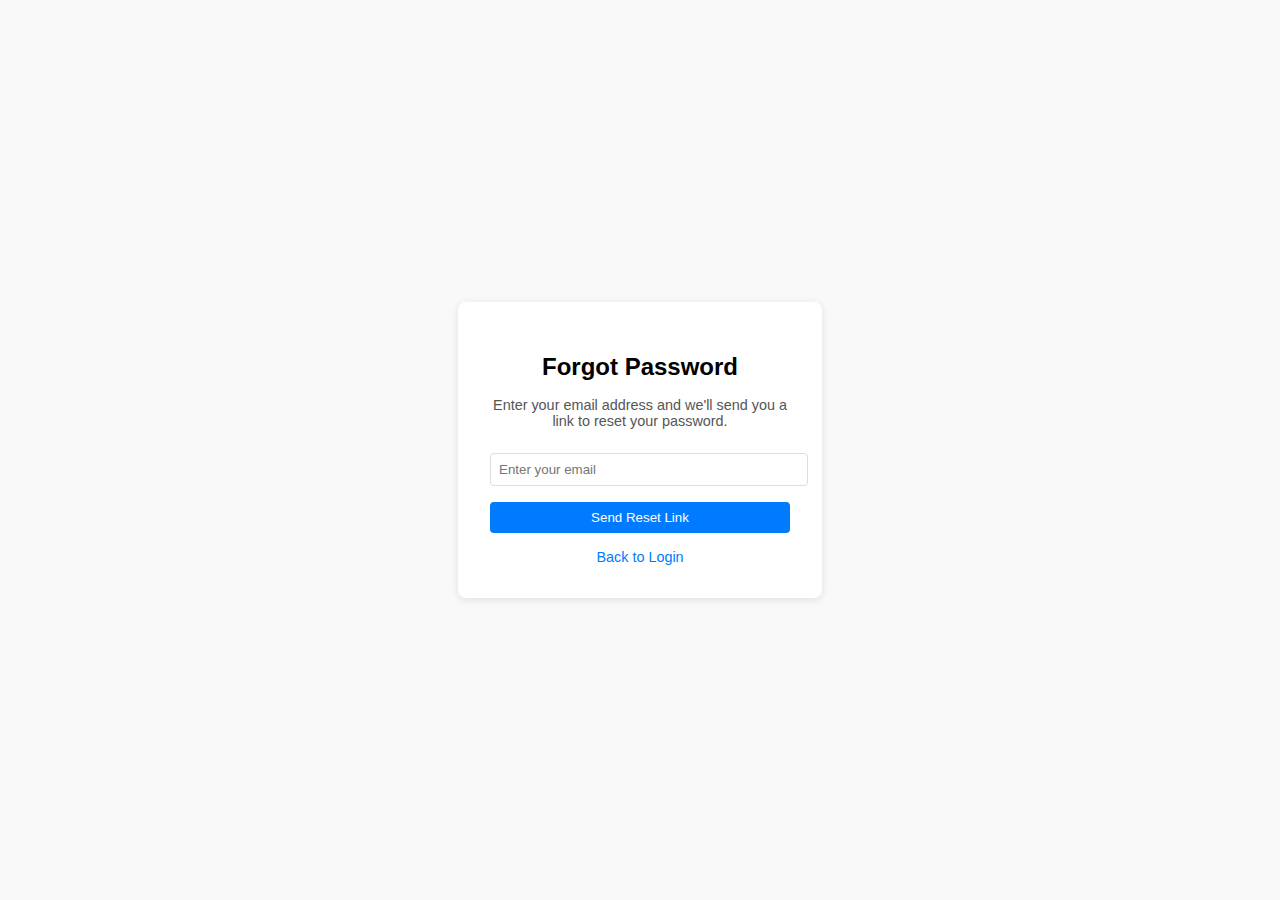
<file: forgotpass.html>
<!DOCTYPE html>
<html lang="en">
<head>
  <meta charset="UTF-8" />
  <meta name="viewport" content="width=device-width, initial-scale=1.0" />
  <title>Forgot Password</title>
  <link rel="stylesheet" href="css/forgotpass.css">
    
</head>
<body>
  <div class="forgot-password-container">
    <h2>Forgot Password</h2>
    <p>Enter your email address and we'll send you a link to reset your password.</p>
    <form id="forgot-password-form">
      <input type="email" placeholder="Enter your email" required />
      <button type="submit">Send Reset Link</button>
    </form>
    <a href="index.html" class="back-link">Back to Login</a>
  </div>

  <script src="js/forgotpas.js"></script>
</body>
</html>
</file>
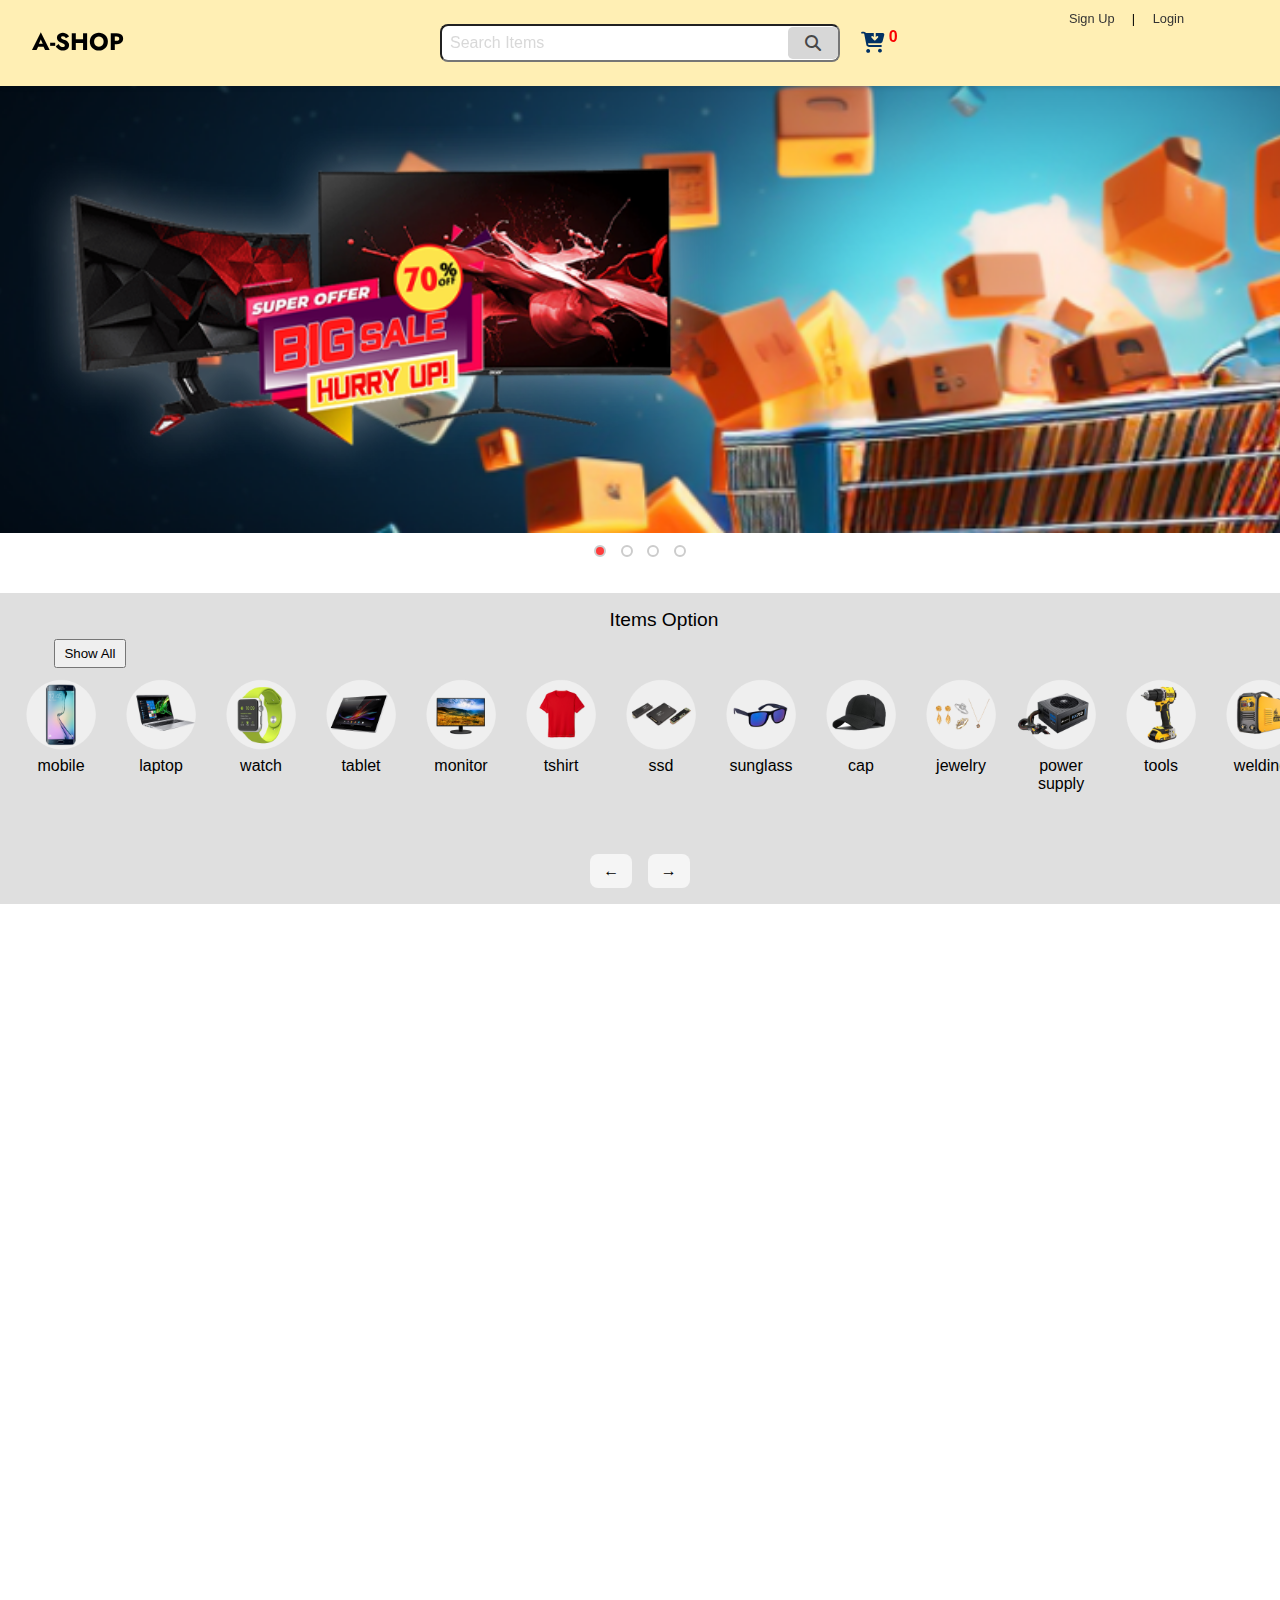
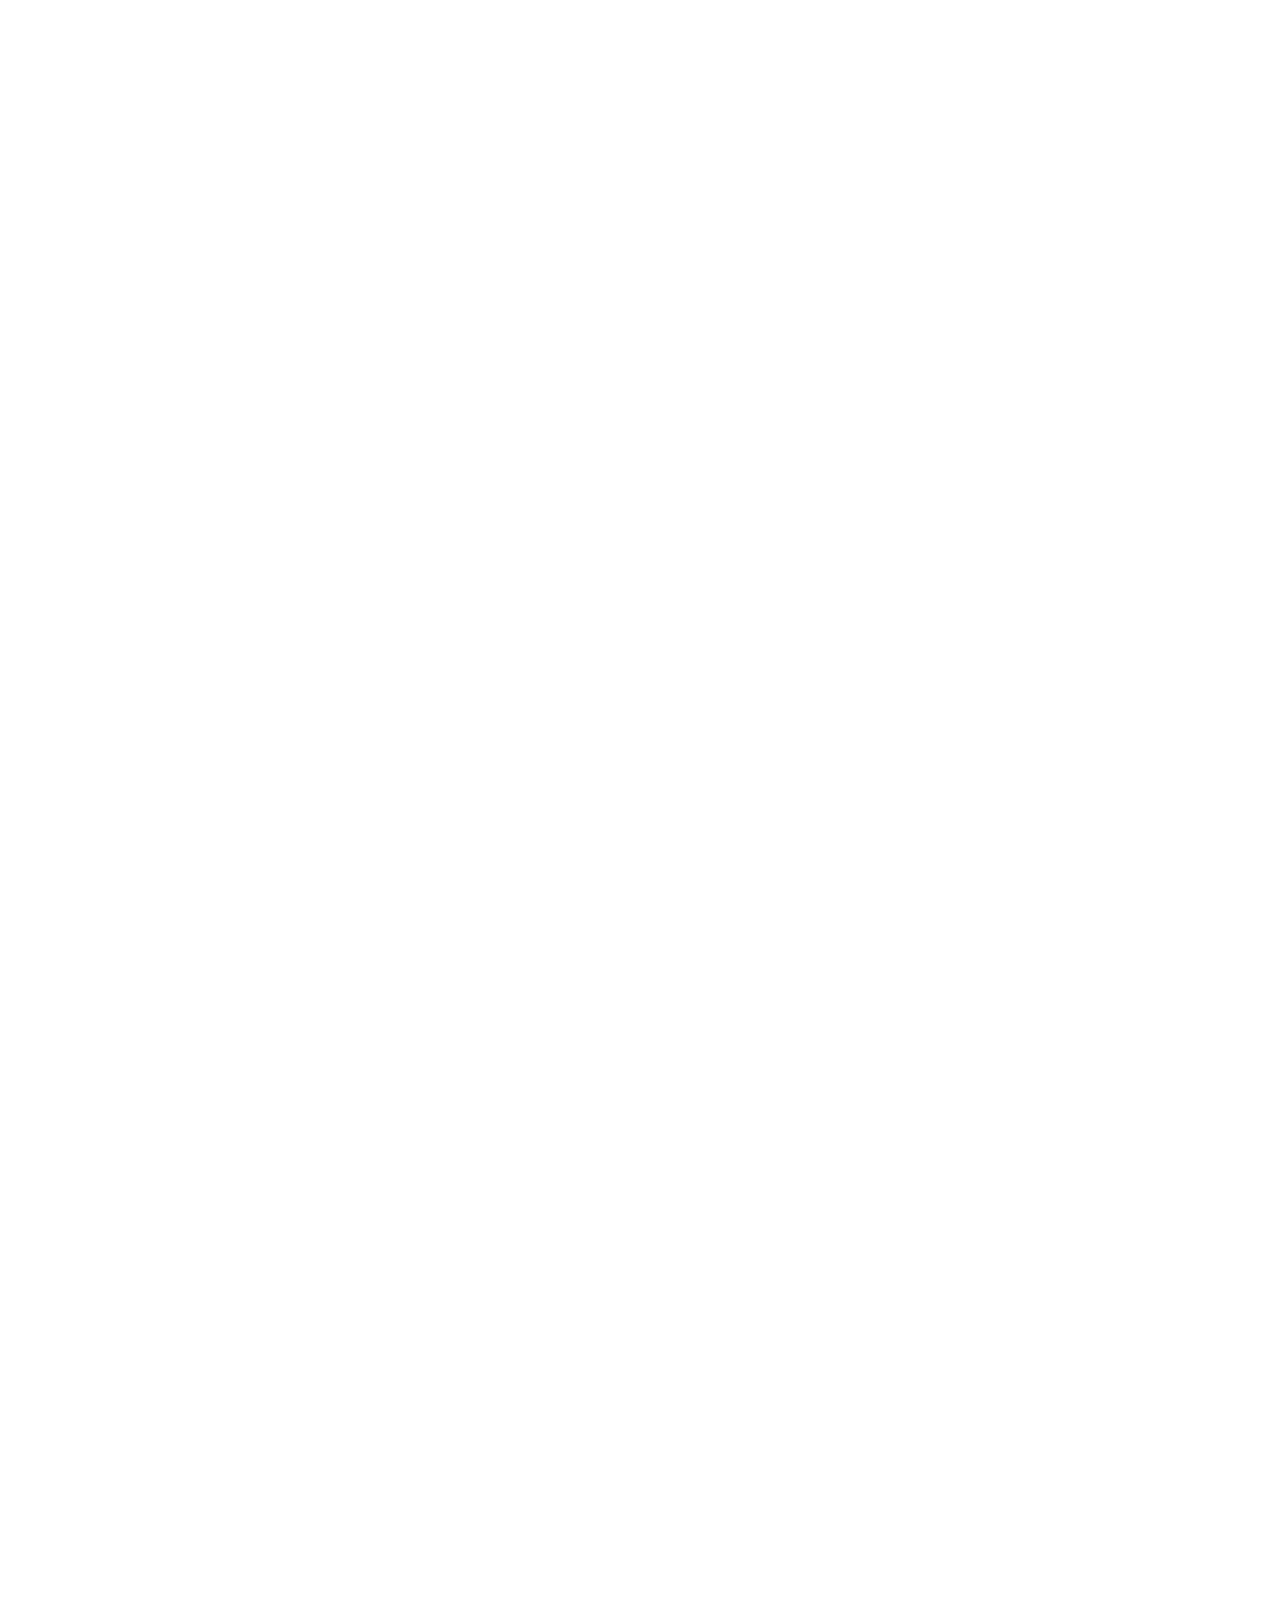
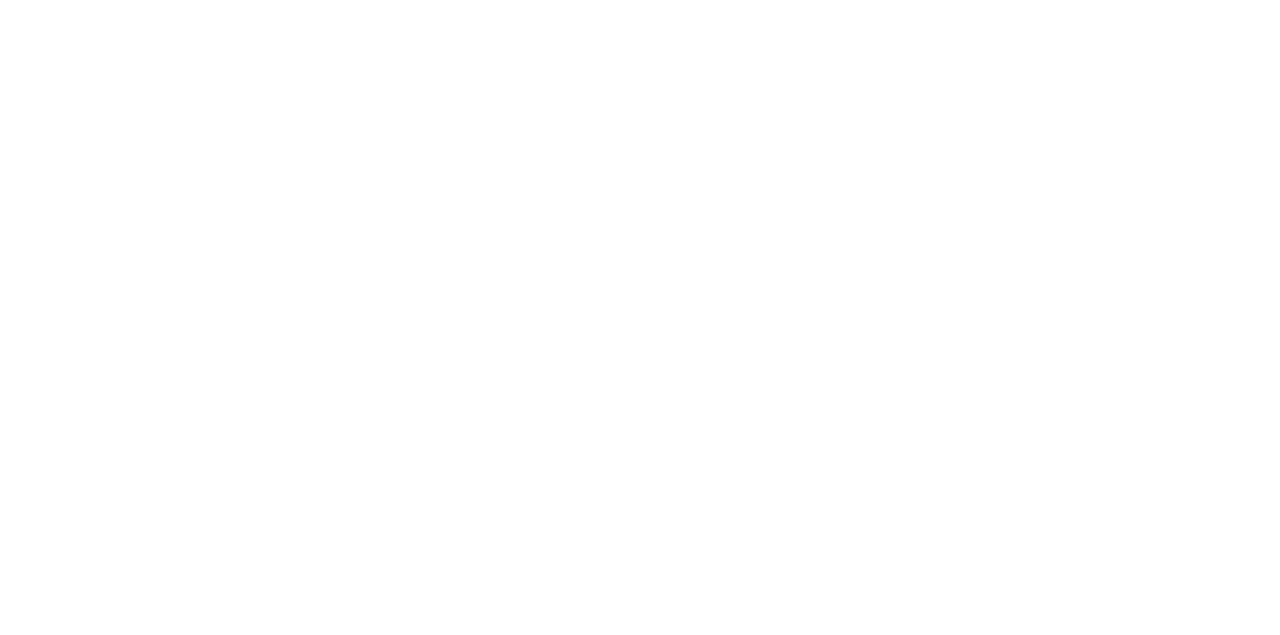
<file: product.html>
<!DOCTYPE html>
<html lang="en">
<head>
    <meta charset="UTF-8">
    <meta name="viewport" content="width=device-width, initial-scale=1.0">
    <link rel="stylesheet" href="css/index.css">
    <link rel="stylesheet" href="css/addtocart.css">
    <link rel="stylesheet" href="css/product.css">
    <link rel="stylesheet" href="css/signup.css">
    <link rel="stylesheet" href="css/login.css">
    <link rel="stylesheet" href="css/media.css">
    <link rel="stylesheet" href="css/addtocart.css">
    <link rel="stylesheet" href="css/hero.css">
    <link rel="stylesheet" href="css/item.css">
    <link href="https://cdn.jsdelivr.net/npm/aos@2.3.4/dist/aos.css" rel="stylesheet">
    <link rel="stylesheet" href="https://cdn.jsdelivr.net/npm/@fortawesome/fontawesome-free@6.5.2/css/all.min.css">
    <title>Product</title>

</head>
<body>
    <header>
        <nav class="navbar" id="navbar">
            
           <div class="logo">
                <a href="product.html">
                  
                    <h2>
                    A-SHOP <i class="fa-solid fa-house house"title="home"></i>
                    </h2>
                </a>
            </div>
           
             <div class="search-container">
                <input type="text" class="search" id="search" placeholder="Search Items" >
                <i class="fa-solid fa-magnifying-glass search-icon " id="search-icon"></i>
            </div>
            
            <div class="cart-wrapper">
                <div class="cart-icon" id="cart-icon">
                    <i class="fa-solid fa-cart-arrow-down cart"title="cart"></i>
                    <span class="cart-number" id="cart-number">0</span>
                </div>
                
                 <div class="cart-dropdown" id="cart-dropdown">
                      <!-- This is for Dropdown cart meassage -->
                 </div>
            </div>

            <div class="register-container">
              <div class="register-title">
                <span class="myOrderBtn" id="myOrderBtn">My order</span>
                  <span class="divider">|</span>

                  <a href="index.html">
                      <i class="fa-solid fa-user user" title="Logout"></i>
                      <span class="logOut" id="logOut" title="Logout">Logout</span>
                  </a>
                </div>
                 <div class="show-dropdown-option">
                  <p class="login" id="order">My Order</p>
                </div>
            </div>

        </nav>
    </header>


 <!-- ==================Hero Section ===================-->
<section class="hero">
  <div class="carousel-product-container" id="carousel-container">
    <div class="carousel-slides" id="carousel-slides">
      <img class="slides" src="images/hero1.png" alt="Slide 1">
      <img class="slides" src="images/hero2.png" alt="Slide 2">
      <img class="slides" src="images/hero3.png" alt="Slide 3">
      <img class="slides" src="images/hero4.png" alt="Slide 4">

       <!-- Cloned first slide -->
      <img class="slides" src="images/hero1.png" alt="Cloned Slide 1">
    </div>
  </div>

  <!-- Navigation Dots -->
  <div class="navigation-manual" id="dots-container">
    <span class="manual-btn" data-slide="0"></span>
    <span class="manual-btn" data-slide="1"></span>
    <span class="manual-btn" data-slide="2"></span>
    <span class="manual-btn" data-slide="3"></span>
  </div>
</section>

<!--Category Items Section -->
<section class="category-title" data-aos="zoom-in">
    <p class="items-option">Items Option</p>
    <button class="showAllProducts"onclick="showAllProducts();">Show All</button>
    <div class="category-items" id="category-items"></div>

    <div class="arrow-container">
      <button class="arrow left-arrow">&#8592;</button>
      <button class="arrow right-arrow">&#8594;</button>
    </div>
</section>

<!-- Product Section -->
<section data-aos="zoom-in" id="product-section">
    <div class="products" id="products" data-aos="zoom-out"></div>
</section>

<!-- =============Footer Section==================== -->
 
<footer class="footer" data-aos="zoom-in">
  <div class="footer-container" data-aos="fade-right">
    <div class="footer-column">
      <h3>About Us</h3>
      <p><strong>A-Shop</strong> was founded in 2025 through the dedicated efforts of <strong>Mr. A.C.O.</strong></p>
    </div>
    <div class="footer-column">
      <h3>Quick Links</h3>
      <ul>
        <li><a href="product.html">Home</a></li>
        <li><a href="#">Products</a></li>
        <li><a href="#">Services</a></li>
        <li><a href="contact.html">Contact</a></li>
      </ul>
    </div>
    <div class="footer-column">
      <h3>Support</h3>
      <ul>
        <li><a href="faq.html">FAQ</a></li>
        <li><a href="#">Shipping</a></li>
        <li><a href="#">Returns</a></li>
        <li><a href="#">Privacy Policy</a></li>
      </ul>
    </div>
    <div class="footer-column">
      <h3>Payment Option</h3>
      <ul class="social-links">
        <li><a href="#">Credit/Debit card</a></li>
        <li><a href="#">Installment</a></li>
        <li><a href="#">Paymaya</a></li>
        <li><a href="#">G-Cash</a></li>
        <li><a href="#">COD</a></li>
        <li><a href="#">Bank</a></li>
      </ul>
    </div>
    <div class="footer-column">
      <h3>Follow Us</h3>
      <ul class="social-links">
        <li><i class="fa-brands fa-facebook facebook"></i><a href="#">Facebook</a></li>
        <li><i class="fa-brands fa-instagram instagram"></i><a href="#">Instagram</a></li>
        <li><i class="fa-brands fa-square-twitter twitter"></i><a href="#">Twitter</a></li>
        <li><i class="fa-brands fa-youtube youtube"></i><a href="https://www.youtube.com/"target="_blank">YouTube</a></li>
      </ul>
    </div>
  </div>
  <div class="footer-bottom">
    <p>&copy; 2025 <strong>A-SHOP </strong> All rights reserved.</p>
    <p>Developed by: <strong>ABNER OLIVAREZ</strong></p>
  </div>
</footer>
    
    <script src="js/producthero.js"></script>
    <script src="js/product.js"></script>
    

    
    
   
    <script src="https://cdn.jsdelivr.net/npm/aos@2.3.4/dist/aos.js"></script>
    <script>AOS.init();</script>

    <script>
            AOS.init({
            duration: 1500, // animation duration (ms)
            once: false,    // animate only once
            offset: 100    // offset from trigger point
        });
    </script>

</body>
</html>
</file>
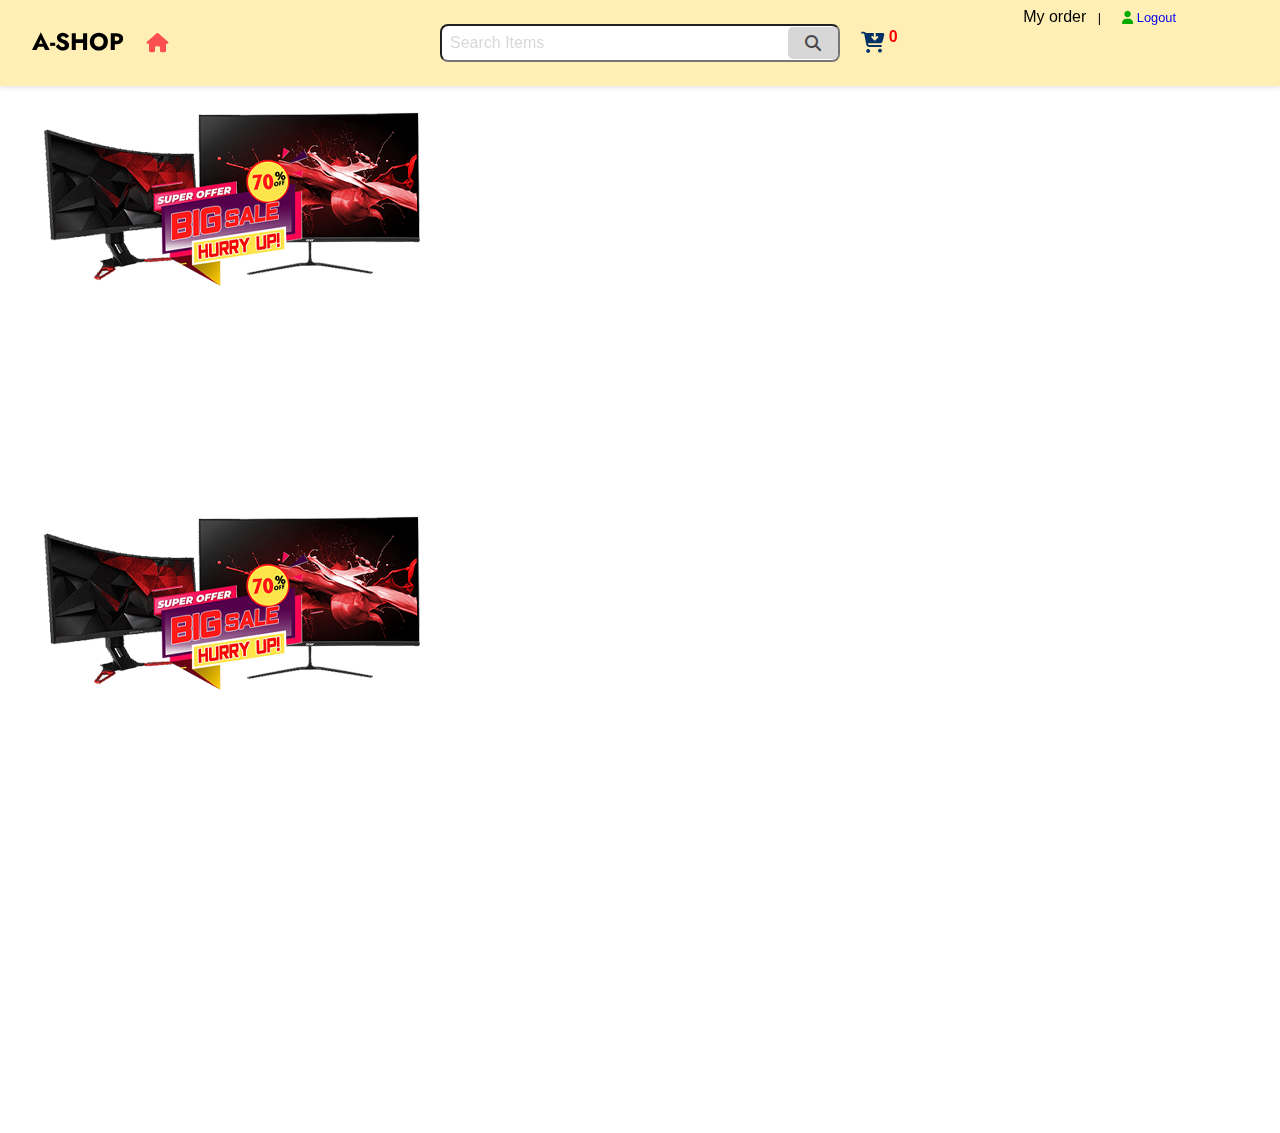
<file: testingnav.html>
<!DOCTYPE html>
<html lang="en">
<head>
    <meta charset="UTF-8">
    <meta name="viewport" content="width=device-width, initial-scale=1.0">
    <title>TestingNav</title>
    <link rel="stylesheet" href="css/index.css">
    <link rel="stylesheet" href="css/addtocart.css">
    <link rel="stylesheet" href="css/product.css">
    <link rel="stylesheet" href="css/media.css">

    <link href="https://cdn.jsdelivr.net/npm/aos@2.3.4/dist/aos.css" rel="stylesheet">
    <link rel="stylesheet" href="https://cdn.jsdelivr.net/npm/@fortawesome/fontawesome-free@6.5.2/css/all.min.css">

</head>
<body>

    <div id="navbar-output"></div>
    
        <img src="images/hero1.png" alt="">
        <img src="images/hero1.png" alt="">

    <div id="footer-output"></div>
    
   
    <script src="js/sharedlistener.js"></script>
    <script src="js/sharenavbar.js"></script>
    <script>shareNavbar();</script>
    

    
    <script src="https://cdn.jsdelivr.net/npm/aos@2.3.4/dist/aos.js"></script>
    <script>AOS.init();</script>

    <script>
            AOS.init({
            duration: 1500, // animation duration (ms)
            once: false,    // animate only once
            offset: 100    // offset from trigger point
        });
    </script>

</body>
</html>
</file>
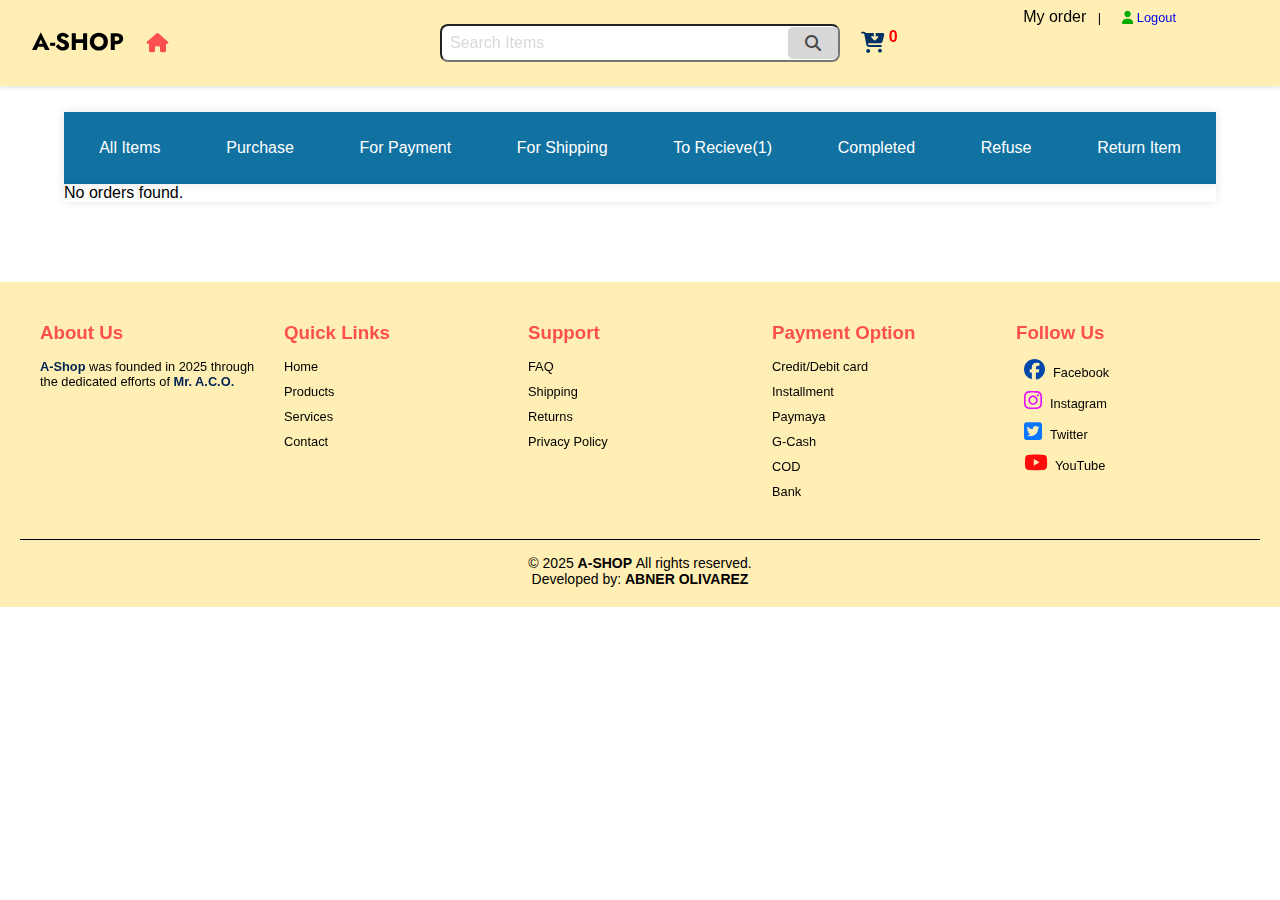
<file: trackorder.html>
<!DOCTYPE html>
<html lang="en">
<head>
    <meta charset="UTF-8">
    <meta name="viewport" content="width=device-width, initial-scale=1.0">
    <link rel="stylesheet" href="css/trackorder.css">
    <link rel="stylesheet" href="css/index.css">
    <link rel="stylesheet" href="css/addtocart.css"> 
    <link rel="stylesheet" href="css/product.css">
    <link rel="stylesheet" href="css/media.css">
    <link href="https://cdn.jsdelivr.net/npm/aos@2.3.4/dist/aos.css" rel="stylesheet">
    <link rel="stylesheet" href="https://cdn.jsdelivr.net/npm/@fortawesome/fontawesome-free@6.5.2/css/all.min.css">
    <title>Track Orders</title>
</head>
<body>
      <!-- ======Navbar====== -->
     <div id="navbar-output"></div>
      <!-- ======Navbar====== -->
 

<div class="container">
    <div class="order-header-container">
      <div class="header">
        <a href="">All Items</a>
        <a href="">Purchase</a>
        <a href="">For Payment</a>
        <a href="">For Shipping</a>
        <a href="">To Recieve<span>(1)</span></a>
        <a href="">Completed</a>
        <a href="">Refuse</a>
        <a href="">Return Item</a>
      </div>
    </div>
  </div>
  
  <div id="track-order-summary" class="track-order-summary"></div>


<!-- =============Footer Section==================== -->
 <div id="footer-output"></div>
 <!-- =============Footer Section==================== -->

  <script src="js/trackorder.js"></script>

  <script src="js/sharedlistener.js"></script>
  <script src="js/sharenavbar.js"></script>
  <script>shareNavbar();</script>

<script src="https://cdn.jsdelivr.net/npm/aos@2.3.4/dist/aos.js"></script>
    <script>AOS.init();</script>

    <script>
            AOS.init({
            duration: 1500, // animation duration (ms)
            once: false,    // animate only once
            offset: 100    // offset from trigger point
        });
    </script>

</body>
</html>
</file>
<file: css/index.css>
@import url('https://fonts.googleapis.com/css2?family=Arizonia&family=Jost:ital,wght@0,100..900;1,100..900&family=Satisfy&display=swap');

* {
    box-sizing: border-box;
    margin: 0;
    padding: 0;
    
}
body{
    font-family: Arial, Helvetica, sans-serif;
    background-color: white;
}

.navbar{
    display: grid;
    grid-template-columns: repeat(3, minmax(200px, .4fr));
    background-color: #ffefb4;
    padding: 1.5rem;
    box-shadow: 0 2px 4px rgba(0, 0, 0, 0.1);
    position: fixed;
    width: 100%;
    top: 0;
    z-index: 5;
}

.logo a{
    font-family: Jost,san serif;
    text-decoration: none;
    color: #000;
    transition: all .3s ease-in-out;
}
.logo a:hover{
    color: #4d4d4d;
}

input:focus{
    outline: 2px solid #ffba18;
    border: #ffd676;
}

.search-container {
    position: relative;
    width: 100%;
    max-width: 400px; /* adjust max-width as needed */
    margin: auto;
}

.search-container input {
    width: 100%;
    padding: .5rem;
   
    border-radius: .5rem;
    font-size: 16px;
}
input::placeholder{
    color: #99999962;
}

.search-icon {
    position: absolute;
    background-color: #d7d7d7;
    width: 50px;
    text-align: center;
    margin-right: -.6rem;
    padding: .5rem .7rem;
    border-radius: .3rem;
    top: 50%;
    right: 12px;
    transform: translateY(-50%);
    color: #474747;
    font-size: 16px;
    z-index: 2;
    cursor: pointer;
}


.search-icon:hover{
    color: #dbdbdb;
    background-color: #e9a301;
   
}

/* Shopping Cart Section */
.cart-wrapper {
  position: relative;
  display: inline-block;
}

.cart-icon {
  cursor: pointer;
  position: relative;
  
}

.cart-dropdown {
  display: none;
  position: absolute;
  top: 35px;
  right: 10rem;
  background-color: white;
  color: #333;
  width: 220px;
  padding: 18px;
  box-shadow: 0 4px 8px rgba(0,0,0,0.2);
  border-radius: 6px;
  z-index: 100;
  transition: all .3s ease-in-out;
}

/* Show dropdown on hover */
.cart-wrapper:hover .cart-dropdown {
  display: block;
}

.cart{
    position: relative;
    font-size: 1.3rem;
    color: rgb(1, 49, 100);
    margin-left: 1rem;
    top: .5rem;
    cursor: pointer;
    transition: all .2s ease-in-out;
}

.cart:hover{
    color: rgb(0, 119, 255);
}

.cart-number{
    font-weight: 600;
    color: rgb(249, 2, 2);
}
/* ========================================== */


.signup {
    color: #333;
    padding: 0.2rem 1rem;
    margin-right: .08rem;
    border-radius: 8px;
    cursor: pointer;
    transition: all 0.3s ease;
}

.signup:hover, .login:hover{
    color: #0162ff;
    text-decoration: underline;
}

.google-Btn{
    display: flex;       
    align-items: center; 
    gap: 8px;
    padding: 0 1.2rem;            
    cursor: pointer;
}
.google-logo{
    width: 40px;
    margin: 0 -1rem;
}
.google-name{
    margin: 0 .5rem;
}

.modal {
  position: relative; /* container for absolute positioning */
}

.close-icon {
  position: absolute;
  top: -1rem;
  right: -11rem;
  font-size: 1.8rem;
  cursor: pointer;
  color: #333;
  transition: all .3s ease-in-out;
}

.close-icon:hover {
  color: red;
}


.login{
    margin-left: .5rem;
    color: #333;
    cursor: pointer;
    transition: all 0.3s ease;
}
.divider{
    margin-right: .6rem;
}


#toast{
    visibility: hidden;
    min-width: 250px;
    background-color: #000000;
    color: #ffffff;
    text-align: center;
    border-radius: 8px;
    font-family: Arial,san serif;
    padding: 16px;
    position: fixed;
    z-index: 9999;
    top: 85px;
    right: 13rem;
    font-size: 14px;
    opacity: 0;
    transition: opacity 0.5s ease, visibility 0.5s;
}
#toast.show{
    visibility: visible;
    opacity: 1;
}

.loader {
  position: fixed;
  top: 50%;
  left: 46%;
  justify-content: center;
  align-items: center;
  display: none;
  border: 16px solid #000000cf;
  border-radius: 50%;
  border-top: 16px solid #3498db;
  width: 120px;
  height: 120px;
  -webkit-animation: spin 2s linear infinite; 
  animation: spin 2s linear infinite;
  z-index: 9999;
}

@-webkit-keyframes spin {
  0% { -webkit-transform: rotate(0deg); }
  100% { -webkit-transform: rotate(360deg); }
}

@keyframes spin {
  0% { transform: rotate(0deg); }
  100% { transform: rotate(360deg); }
}
 
 .loader.show{
    display: flex;

 }
</file>
<file: css/signup.css>
body{
    font-family: Arial, Helvetica, sans-serif;
}

.signup-container {
    display: none;
    justify-content: center;
    align-items: center;
    width: 100%;
    min-height: 100vh;
    padding: 4.5rem;
    position: fixed;
    z-index: 10;
}
.signup-container.show{
    display: block;
    place-items: center;
}

/* The form box */
.signup-form {
  display: grid;
  place-items: center;
  background: white;
  padding: 2rem;
  border-radius: 12px;
  box-shadow: 0 8px 20px rgba(0, 0, 0, 0.1);
  width: 100%;
  max-width: 400px;
  box-sizing: border-box;
}

/* Form title */
.signup-form h2 {
  text-align: center;
  margin-bottom: 1.5rem;
  color: #333;
}

/* Inputs */
.signup-form input {
  width: 100%;
  padding: 0.75rem;
  margin-bottom: 1rem;
  border: 1px solid #ccc;
  border-radius: 6px;
  font-size: 1rem;
}

/* Submit button */

.registerBtn{
  width: 50%;
  padding: 0.75rem;
  border: none;
  border-radius: 6px;
  font-size: 1rem;
  background-color: #f0d368;
  cursor: pointer;
  transition: background-color 0.3s ease;
}
.registerBtn:hover{
  background-color: #e3b81b;
}

/* Login link */
.login-link {
  text-align: center;
  margin-top: 1rem;
  font-size: 0.9rem;
  margin-bottom: 1rem;
}

.login-link span{
  color: #333;
  text-decoration: none;
  font-weight: bold;
  cursor: pointer;
}
.login-link span:hover{
    color: #f0d368;
}
</file>
<file: css/media.css>
@media (max-width: 1000px) { 
  
  
  .product-container{
      height: 60vh !important;
  }   
  
  .products a{
      margin-bottom: 1.5rem;
    }
    
    .items-container{
      margin-bottom: 1rem;
    }

    .navbar-addtocart {
    grid-template-columns: repeat(2, minmax(150px, 1fr));
  }

  .addtocart-container {
    gap: 5rem;
  }
  .main-billing-info{
    grid-template-columns: 1fr;
    
  }
  .main-container {
    display: grid;
    grid-template-columns: 1fr;
    gap: 2rem;
    
  }
  
  
}
@media (max-width: 800px) {
    .carousel-container img{
      width: 100%;
    }

    .navbar-addtocart {
    grid-template-columns: 1fr;
  }

  .addtocart-container {
    grid-template-columns: 1fr;
    gap: 2rem;
    text-align: center;
  }

  .counter-container {
    justify-content: center;
  }

  .product-title {
    align-items: center;
    
  }

  .product-img{
    display: flex;
    margin: auto;
    max-width: 50%;
  }
  .image-item img{
    max-width: 500px;
    margin: auto;
    
  }  
  
}
@media (max-width: 700px) {     
  
  .order-summary{
    display: none;
  }

  .order-summary h3{
    text-align: center;
  }

  .sections{
      display: block;
  }
  
  .item-media-container{
    display: grid;
    grid-template-columns: 1fr 1fr;
    column-gap: 5rem;
    
  }
  .order-item-image{
     width: 150px;
      height: auto; 
  }
  .media-title-container{
    font-size: 1.1rem;
    
  }
  .media-title{
    text-align: center;
  }

  
}

@media (max-width: 600px) {
  .close-icon {
    font-size: 1.5rem;
    top: -1rem;
    right: 1rem;
  }

  .checkout-container {
        padding: 20px;
      }

       .faq-question {
        font-size: 16px;
      }

      .faq-answer {
        font-size: 14px;
      }

  .product-img{
    display: flex;
    margin: auto;
    max-width: 250px;
  }

    .image-item img{
    max-width: 450px;
    margin: auto;
    
  }  

 
}

@media (max-width: 500px) {
  .navbar,.navbar-product,.navbar-addtocart{
    grid-template-columns: 1fr;
  }
  .addtocart-container{
    grid-template-columns: 1fr;
       
  }
  .addtocart-container img {
    width: 100%;
  }

  .contact-left-container{
    grid-template-columns: 1fr 1fr;
}
.product-img{
    
    margin: auto;
    max-width: 300px;
  }
.image-item img{
    max-width: 100px;
    margin: auto;
    
  }
  .actions{
    display: flex;
    margin-left: -7rem;
  }
  .faq-main{
    max-width: 100%;
    margin: auto;
  }
.faq-container{
  top: 8rem;
}
.faq-title-container{
  display: grid;
  place-items: center;
  max-width: 100%;
  
}

.search-container{
  max-width: 80%;
}

}

@media (max-width: 480px) {
  .register-container {
    top: 0.5rem;
    right: 0.5rem;
    font-size: 0.9rem;
  }

  .signup {
    padding: 0.4rem 0.8rem;
  }

  .section input{
    width: 100%;
  }
  .input ,select{
    width: 100%;
  }
  
  .item-media-container{
    column-gap: 3rem;
  }
    .contact-left-container{
    grid-template-columns: 1fr;
}
.more-info{
  grid-template-columns: 1fr;
}
 
}

@media (max-width: 350px) {
  .product-container, .products{
    width: 100%;
  }
  .register-container{
    display: flex;
    justify-content: center;
    align-items: center;
  }
  .logOut{
    margin: 0 .5rem;
  }
  
  .register-title .user{
    margin: 0 -0.1rem;
  }

  .category-title{
    width: 100%;
  }

  .signup-container{
      padding: 1rem;
  }
  
  .login-container{
    padding: 1rem;
  }

  .more-info img{
  max-width: 100%;
}

.addtoCartBtn{
    margin-bottom: 1rem !important;
  }
  .hero{
    width: 100%;
  }

  .product-img img{
    width: 100%;
    height: 50%;
  }

  .header {
    margin: 2rem 0;
    font-size: .5rem;
    width: 100%;
  }
  .actions{
    font-size: .3rem;
  }

  .track-order-summary{
    max-width: 90%;
  }

  .main-container .contact-us{
    max-width: 100%;
  }
}
</file>
<file: css/hero.css>
.hero {
  position: relative;
  width: 100%;
  overflow: hidden;
  margin: auto; 
  
}

.carousel-container {
  overflow: hidden;
  width: 100%;
  background-image: url('../images/hero6.png');
  background-size: cover;
  background-position: center;
  background-repeat: no-repeat;
  background-attachment: fixed;
}
.carousel-container img{
 margin-top: 5.2rem;
  width: 100%;
  height: 50vh;
  display: block;
}

.carousel-product-container{
  overflow: hidden;
  width: 100%;
  background-image: url('../images/hero5.png');
  background-size: cover;
  background-position: center;
  background-repeat: no-repeat;
  background-attachment: fixed;
}
.carousel-product-container img{
  margin-top: 5.2rem;
  width: 100%;
  height: 50vh;
  display: block;
}

.carousel-slides {
  display: flex;
  transition: transform 0.5s ease-in-out;
  width: 100%; /* for 4 slides */
}

.slide {
  flex: 0 0 100%;
  height: 400px;
  object-fit: cover;
}

.slides {
  flex: 0 0 100%;
  height: 400px;
  object-fit: cover;
}

/* Navigation Dots */
.navigation-manual {
  text-align: center;
  margin-top: 10px;
}

.manual-btn {
  display: inline-block;
  width: 12px;
  height: 12px;
  margin: 0 5px;
  border: 2px solid #ccc;
  border-radius: 50%;
  cursor: pointer;
  background-color: transparent;
}

.manual-btn.active {
  background-color: #ff3b3b;
}
</file>
<file: css/product.css>
.logo a{
  display: flex;
  margin: 0 .5rem;
}
.logo a .house{
  margin-top: .5rem;
}
.house{
  font-size: 1.2rem;
  color: #fc5050;
  margin: 0 1rem;
  transition: all .3s ease-in-out;
}
.house:hover{
  color: #ff0909;
}

.register-container {
  display: flex;
  align-items: center;
  position: absolute;
  top: .5rem;
  right: 6rem;
  font-size: .8rem;
  font-family: Arial, sans-serif;

}

.register-container a{
    text-decoration: none;
}

/*====show & hide====*/
.show-dropdown-option{
  display: none;
}

.show-dropdown-option.show{
  display: block;
}

.myOrderBtn{
  margin: 0 .5rem;
  cursor: pointer;
  font-size: 1rem;
}
.myOrderBtn:hover{
  color:#0d76ff
}


/* Dropdown logout in navbar*/
.dropdown {
  position: relative;
  display: inline-block;
}

/* Button */
.dropbtn {
  background-color: transparent;
  border: none;
  cursor: pointer;
  font-size: 16px;
  color: #333;
  display: flex;
  align-items: center;
  gap: 5px;
}


.dropdown-content {
  display: none;
  position: absolute;
  right: 0;
  background-color: #f9f9f9;
  min-width: 140px;
  box-shadow: 0px 8px 16px rgba(0, 0, 0, 0.2);
  z-index: 1;
}

.dropdown-content a {
  color: black;
  padding: 10px 14px;
  text-decoration: none;
  display: block;
}

.dropdown-content a:hover {
  background-color: #e0e0e0;
}

/* Show on hover */
.dropdown:hover .dropdown-content {
  display: block;
}
/* ================================== */

.products {
  display: grid;
  grid-template-columns: repeat(auto-fit, minmax(200px, 1fr)); /* 4 columns if enough space */
  gap: .2rem;
  padding: 2rem;
  place-items: center;
  position: relative;
  cursor: pointer;
}
.products a{
  text-decoration: none;
}

.products h2, .products .price{
  margin-bottom: .5rem;
}

.product-container{
    background-color: #ffda9e;
    box-shadow: 0 4px 8px rgba(0, 0, 0, 0.2);
    color: rgb(44, 44, 44);
    width: 185px;
    height: 45vh;
    overflow: hidden;
    text-align: center;
    padding: .5rem;
    font-size: .7rem;
    border-radius: .5rem;
    margin-bottom: 1rem;
    transition: all .3s ease-in;
}

.product-container:hover{
  border: 1px solid red;
  
}
.product-container img{
    width: 150px;
}
.product-container img:hover{
  transform: scale(1.2);
  transition: transform 0.3s ease-in-out;
}

 .product-container .price{
    color: rgb(255, 2, 2);
    font-size: 1rem;
 }
 .product-container .description li{
    position: relative;
    color: #021e43;
    letter-spacing: .04rem;
    font-size: .7rem;
    line-height: 1rem;
    text-align: center;
    list-style: none;
 }
 .user{
  color: rgb(0, 171, 0);
 }

 .category-title p{
  margin-bottom: -2.5rem;
 }


/* =============Footer Section================= */
 .footer {
  background-color: rgb(255, 239, 180);
  color: #000000;
  padding: 40px 20px 20px;
  font-family: Arial, sans-serif;
}

.footer-container {
  display: grid;
  grid-template-columns: repeat(auto-fit, minmax(220px, 1fr));
  gap: 20px;
  max-width: 1200px;
  margin: 0 auto;
}
.footer-column .facebook{
  font-size: 1.3rem;
  margin: 0 .5rem;
  color:#0048a7;
  cursor: pointer;
}
.footer-column .facebook:hover{
    color:#0255c1;
}
.footer-column .instagram{
  font-size: 1.3rem;
  margin: 0 .5rem;
  color:#e810fc;
  cursor: pointer;
}
.footer-column .instagram:hover{
    color:#ea55f8;
}
.footer-column .twitter{
  font-size: 1.3rem;
  margin: 0 .5rem;
  color:#0d76ff;
  cursor: pointer;
}
.footer-column .twitter:hover{
  color:#398fff;
}
.footer-column .youtube{
  font-size: 1.3rem;
  margin: 0 .5rem;
  color:#ff0d0d;
  cursor: pointer;
}
.footer-column .youtube:hover{
  color:#fb3e3e;
}
.footer-column p, .footer-column ul {
  font-size: .8rem;
}

.footer-column h3 {
  margin-bottom: 15px;
  color: #fc5050;
}

.footer-column ul {
  list-style: none;
  padding: 0;
}

.footer-column ul li {
  margin-bottom: 10px;
}

.footer-column ul li a {
  color: #000;
  text-decoration: none;
  transition: color 0.3s ease;
}

.footer-column ul li a:hover {
  color: #fe2525;
}

.footer-column strong{
  color: #002453;
}

.footer-bottom {
  text-align: center;
  margin-top: 30px;
  border-top: 1.2px solid #000000;
  padding-top: 15px;
  font-size: 14px;
}
</file>
<file: css/item.css>
.category-title{
    background-color: #dfdfdf;
    margin-top: 2rem;
    
    
}

.category-items{
    display: grid;
    grid-template-columns: repeat(auto-fit, minmax(100px, .5fr)); /* 4 columns if enough space */
    place-items: center;
    margin-bottom: 2rem;
    overflow: hidden;
    margin-top: 2rem;
    padding: 1rem;
    position: relative;
  
}

.arrow-container {
  display: flex;
  align-items: center;
  justify-content: center;
  gap: 1rem; 
}

.arrow {
  background-color: #f5f5f5;
  border: none;
  cursor: pointer;
  font-size: 1rem;
  border-radius: .5rem;
  margin-bottom: 1rem;
  padding:.5rem .8rem;
  
  transition: background-color 0.3s;
}

.arrow:hover {
  background-color: #6e6e6e;
}

.items-title{
  margin-top: -.5rem;
  margin-bottom: 1rem;
  text-align: center;
}

.items-option{
    margin-left: 3rem;
    margin-bottom: -4rem;
    text-align: center;
    font-size: 1.2rem;
    padding: 1rem 0;
}
.showAllProducts{
    margin-top: 2rem;
    
    position: absolute;
    padding: .3rem .5rem;
    margin-left: 3.4rem;
    cursor: pointer;
    z-index: 2;
}

.items-container{
    border-radius: .5rem;
    height: 15vh;
     margin-top: 1rem;
    transition: all .3s ease-in-out;
}
.items-container:hover{
     border: 1px solid #a2a2a2;
}

.items-container img{
    width: 90px;
   
    cursor: pointer;
}
</file>
<file: css/addtocart.css>
* {
    box-sizing: border-box;
    margin: 0;
    padding: 0;
    
}

body{
    font-family: Arial, Helvetica, sans-serif;
    
}

.logo a{
    font-family: Jost,san serif;
    text-decoration: none;
    color: #000;
    transition: all .3s ease-in-out;
}
.logo a:hover{
    color: #4d4d4d;
}



.register-container {
  display: flex;
  align-items: center;
  position: absolute;
  top: .5rem;
  right: 6rem;
  font-size: .8rem;
  font-family: Arial, sans-serif;
}

.register-container a{
    text-decoration: none;
    margin: 0 .5rem;
}

/* Shopping Cart Section */
.cart-wrapper {
  position: relative;
  display: inline-block;
}

.cart-icon {
  cursor: pointer;
  position: relative;
  
}

.cart-dropdown {
  display: none;
  position: absolute;
  top: 35px;
  right: 10rem;
  background-color: white;
  color: #333;
  width: 220px;
  padding: 18px;
  box-shadow: 0 4px 8px rgba(0,0,0,0.2);
  border-radius: 6px;
  border: 1px solid #ccc;
  z-index: 100;
  transition: all .3s ease-in-out;
  overflow-y: scroll;
  scrollbar-width: none;
  min-width: 350px;
  max-height: 60vh;
}

/* Show dropdown on hover */
.cart-wrapper:hover .cart-dropdown {
  display: block;
}

.cart{
    position: relative;
    font-size: 1.3rem;
    color: rgb(1, 49, 100);
    margin-left: 1rem;
    top: .5rem;
    cursor: pointer;
    transition: all .2s ease-in-out;
}

.cart:hover{
    color: rgb(0, 119, 255);
}

.cart-number{
    font-weight: 600;
    color: rgb(249, 2, 2);
}



/* this cart dropdown item */
.cart-item{
  display: grid;
  grid-template-columns: 1fr 1fr;
  gap: -2rem;
  
}
.cart-item:hover{
    background-color: #efeeee;
}
.cart-item-image {
  width: 50px;
  height: 50px;
  object-fit: cover;
  margin-right: 8px;
  vertical-align: middle;
}

.deleteBtn{
  cursor: pointer;
  margin-bottom: .5rem;
}
.item-price, .total-price-quantity {
  color: red;
}

#empty-cart-msg {
  color: #777;
  font-style: italic;
  text-align: center;
  padding: 15px 0;
  user-select: none;
}


.addtocart-container {
    display: grid;
    grid-template-columns: repeat(auto-fit, minmax(200px, .4fr));
    gap: 10rem;
    align-items: center;
    justify-content: center;
    width: 100%;
    max-width: 1200px;
    margin: 5rem auto;
    padding: 1.2rem;
    box-shadow: 0 0 10px rgba(0,0,0,0.1);
    background-color: #e4e4e4;
    
}

.addtocart-container img {
  width: 100%;
  height: auto;
  border-radius: 10px;
}
.Cart-Btn button{
  margin: 0 .5rem;
}
/* ========Small images in addtocart ============ */
.image-item {
  display: flex;
  gap: 1rem; /* space between images */
  overflow-x: auto; /* allows horizontal scrolling if needed */
  padding: 1rem;
}

.image-item img {
  width: 100px; /* adjust any size you want */
  height: auto;
  border-radius: 8px;
  object-fit: cover;
  cursor: pointer;
}
/* ================================================== */
.product-img{
  cursor: pointer;
}

#lightbox-overlay {
    display: none;
    position: fixed;
    z-index: 9999;
    top: 1rem; left: 5rem;
    width: 40vw;
    height: 90vh;
    background: rgba(0, 0, 0, 0.9);
    box-shadow:  rgba(233, 233, 233, 0.888);
    justify-content: center;
    align-items: center;
    flex-direction: column;
}

#lightbox-overlay img {
    max-width: 90%;
    max-height: 80%;
}

#lightbox-close {
    position: absolute;
    top: 20px;
    right: 30px;
    font-size: 30px;
    color: white;
    cursor: pointer;
}
#lightbox-close:hover{
  color: #fc0000;
}

#lightbox-nav {
    position: absolute;
    top: 50%;
    width: 100%;
    display: flex;
    justify-content: space-between;
    padding: 0 30px;
}

#lightbox-nav span {
    font-size: 50px;
    color: white;
    cursor: pointer;
    user-select: none;
}

#lightbox-nav span:hover{
  background: rgba(0, 0, 0, 0.842);
}

.product-title {
  display: flex;
  flex-direction: column;
  gap: 1.5rem;
}

/* ============Product Rating=============== */
.product-review-container{
  padding: 2rem;
}
.comment-container{
    padding: 2rem;
  }
.star-container{
  padding: 1rem;
}
.product {
    background: #fff;
    padding: 1rem;
    border-radius: 8px;
    max-width: 100%;
    margin-bottom: 2rem;
  }
  .client-name{
    font-size: .8rem;
  }

 .product-image-review{
  display: grid;
  grid-template-columns: repeat(4, .5fr);
  column-gap: .5rem;
  
}

 .media-item{
  max-width: 25%;
  margin-bottom: 1rem;
}


  .client-image{
   max-width: 5%;
   width: 30px;
   border-radius: 50%;
  }
  .star-rating {
    font-size: 1.5rem;
    user-select: none;
  }
  
  .rate-number,.upper-rating{
    font-size: .9rem;
  }
  .rating, .sold{
    font-size: .8rem;
  }

  .star-icon {
  font-size: 20px;
  color: #ccc; /* default color for unfilled */
}

.star-icon.filled {
  color: gold; /* filled star color */
}

.upper-rating {
  margin-left: 8px;
  font-weight: 500;
  color: red;
  text-decoration: none; /* Remove default underline */
  background-image: linear-gradient(to right, red 0 100%);
  background-position: 0 100%;
  background-repeat: repeat-x;
  background-size: 1ch 1px; /* 1ch space width, 1px height underline */
  padding-bottom: 2px; /* Adjust space between text and underline */
}

  .rating-value, .sold-value{
    font-size: 1rem;
  }
  .star {
    color: #ccc;
    cursor: pointer;
  }
  .stars-upper{
    font-size: 1.2rem;
    letter-spacing: -0.1rem;
  }

  /* selecting star to show & hide */
  .star.selected {
    color: rgb(245, 209, 0);
  }
  
  .star-review{
    display: flex;
    margin-bottom: 1rem;
  }

  .review-block-container{
    margin-bottom: 25px; 
    border-bottom: 1px solid #ddd; 
    padding-bottom: 15px;
    margin-top: 1.5rem;
  }

  .review-block{
    display: flex; 
    align-items: center; 
    margin-bottom: 8px;
  }

  .avatar-img{
    width: 30px; 
    height: 30px; 
    border-radius: 50%; 
    margin-right: 10px;
  }
  .media-item-img{
    max-width: 80px; 
    margin-top: 10px;
  }
  .media-item-video{
    max-width: 100px; 
    margin-top: 10px;
  }

  .review-comments{
    margin-bottom: 1rem;
  }
  .review-box {
    margin-top: 1rem;
  }
  .review-box textarea{
    max-width: 100%;
  }
  textarea{
    padding: .5rem;
  }

  .submitReview{
    padding: .5rem;
  }
  #reviewOutput {
    margin-top: 2rem;
    background: #fff;
    padding: 1rem;
    border-radius: 8px;
  }

  /* ===================================== */

.product-title h2{
  font-size: 1.2rem;
}

.price {
  color: red;
  font-size: 1.5rem;
}
.discount-container{
  display: flex;
  align-items: center;
  gap: 1rem;
}
.product-discount{
  font-size: 1.2rem;
  text-decoration: line-through;
}

.counter-container {
  display: flex;
  align-items: center;
  gap: 10px;
}

.incrementBtn,
.decrementBtn {
  padding: .2rem 1rem;
  font-size: 18px;
  cursor: pointer;
}

.addtoCartBtn, .resetBtn{
  padding: .5rem 1rem;
  cursor: pointer;
}

.total-price{
  font-size: 1.1rem;
  color: red;
}

.checkback-container{
  display: flex;
  column-gap: 1.5rem;
}

.checkoutBtn{
  background-color: #f9320f;
  color: #eee;
  padding: .5rem 2rem;
  text-decoration: none;
  border-radius: .2rem;
  border:none;
  cursor: pointer;
  transition: all .3s ease;
}

.checkoutBtn:hover{
    background-color: #c01e01;
    color: #eee;
}

.backBtn{
  background-color: #0f69f9;
  color: #eee;
  padding: .4rem 2rem;
  text-decoration: none;
  border-radius: .2rem;
  border:none;
  transition: all .3s ease;
}
.backBtn:hover{
  background-color: #0c4eb7;
}

/* .toast{
    visibility: hidden;
    min-width: 250px;
    background-color: #000;
    color: #fff;
    text-align: center;
    border-radius: 8px;
    font-family: Arial,san serif;
    padding: 16px;
    position: relative;
    z-index: 9999;
    top: 85px;
    height: 8vh;
    right: 5rem;
    font-size: 14px;
    transition: opacity 0.5s ease, visibility 0.5s;
}
.toast.show{
    visibility: visible;
    
} */


/* New Arrival Items */

.new-arrivals {
  text-align: center;
  background-color: #ebebeb;
  padding: 1rem;
}
.new-arrivals .section-title span{
  color: #e42200;
  font-style: italic;
  text-decoration: underline;
}
.new-label-container{
 
  right: .5rem;
  margin-top: -1rem;
}

.section-title {
  font-size: 2.5rem;
  color: #333;
  margin-bottom: 30px;
}


.product-newitem-container{
  position: relative;
  text-align: center;
  background-color: #ffda9e;
  border-radius: 1rem;
  line-height: .8rem;
  transition: transform 0.3s ease, box-shadow 0.3s ease;
   
}
.product-newitem-container:hover {
  transform: translateY(-5px);
  box-shadow: 0 6px 12px rgba(0,0,0,0.15);
}
.new-label{
  background-color: #f93f2f;
  padding: .2rem;
  border-radius: .2rem;
  color: #eee;
  position: absolute;   
  top: 10px;            
  right: 10px;          
}

.newitem-price{
  color: #f93f2f;
}

.product-card {
  display: grid;
  grid-template-columns: repeat(auto-fit, minmax(200px, 1fr)); 
  place-items: center;
  gap: 1rem;
  padding: 1rem;
 
}

.product-card img {
  max-width: 80%;
  align-items: center;
  border-radius: 10px 10px 0 0;
  cursor: pointer;
}

.product-card h3 {
  font-size: 1.1rem;
  margin: 10px 0;
  color: #555;
}

.product-card p {
  color: #222;
  font-weight: bold;
  margin: 0 0 10px;
}
.description-container{
  max-width: 100%;
  padding: 1rem;
  font-size: .8rem;
}

.newProductBtn-decrement, .newProductBtn-increment{
  padding: .2rem 1rem;
  margin-bottom: .5rem;
  cursor: pointer;
}

.add-to-cart-btn {
  background-color: #fd5242;
  color: #fff;
  border: none;
  padding: .5rem 1rem;
  margin-bottom: 15px;
  cursor: pointer;
  border-radius: 5px;
  transition: background-color 0.3s ease;
}

.add-to-cart-btn:hover {
  background-color: #fc3321;
}


/* Lightbox modal styles for new arrivals */
.lightbox-modal {
  display: none; /* Hidden by default */
  position: fixed;
  z-index: 1000;
  top: 0;
  left: 0;
  width: 100%;
  height: 100%;
  overflow: auto;
  background-color: rgba(0,0,0,0.8);
}

.lightbox-content {
  display: block;
  margin: auto;
  max-width: 80%;
  max-height: 80%;
  margin-top: 5%;
  border-radius: 8px;
}

.close {
  position: absolute;
  top: 20px;
  right: 35px;
  color: #fff;
  font-size: 2rem;
  font-weight: bold;
  cursor: pointer;
}
.close:hover{
    color: #c01e01;
}

.lightbox-slider-container {
  position: relative;
  text-align: center;
}

.Btn-prev,
.Btn-next {
  cursor: pointer;
  position: absolute;
  top: 50%;
  color: white;
  font-size: 2rem;
  padding: 10px;
  margin-top: -22px;
  user-select: none;
  background: rgba(0, 0, 0, 0.3);
  border: none;
  border-radius: 50%;
}

.Btn-prev {
  left: 20px;
}

.Btn-next {
  right: 20px;
}
</file>
<file: css/checkout.css>
* {
    box-sizing: border-box;
  }

body {
  font-family: Arial, sans-serif;
  margin: 0;
  padding: 0;
 
}

.body-container{
  display: grid;
  grid-template-columns: repeat(auto-fit, minmax(350px, 1fr));
  column-gap: 1rem;
  
}
 
.checkout-title {
  display: grid;
  grid-template-columns: repeat(auto-fit, minmax(80px, 1fr));
  column-gap: .1rem;
}
  
.main-billing-info{
    display: grid;
    grid-template-columns: repeat(auto-fit, minmax(250px, 1fr));
    margin-bottom: 1rem;
}
.main-billing-info input{
  width: 100%;
}
.name-container{
  margin: 0 1rem;
}
.name-container input{
  width: 100%;
}

.shipping-address input{
  width: 100%;
}
.zipcode-container input{
      max-width: 50%;
}
.checkout-title h1{
  color: #0f69f9;
  font-family: Jost,sans-serif;
}
.checkout-title h2 {
 font-family: Jost,sans-serif;
 
}


.checkout-container {
      max-width: 100%;
      background: #c6c6c6;
      padding: 30px;
      box-shadow: 0 4px 8px rgba(0,0,0,0.1);
    }

    h2 {
      margin-bottom: 20px;
      color: #333;
    }

    .section {
      margin-bottom: 30px;
    }

    label {
      display: block;
      margin-bottom: 6px;
      font-weight: bold;
    }

    input, select {
      width: 100%;
      padding: 10px;
      margin-bottom: 15px;
      border: 1px solid #ccc;
      border-radius: 5px;
    }
/* ===================Order Summary1=============*/
    .order-summary {
      border: 1px solid #ddd;
      padding: 2rem;
      background: #f9f9f9;
      margin: 0 -1rem;
      overflow-y: scroll;
      scrollbar-width: none;
      position: fixed;
      width: 51%;
      height: 100vh;
      
    }
     
    .order-item {
      display: grid;
      grid-template-columns: 1fr 1fr 1fr 1fr;
      gap: 2.5rem;
      margin-bottom: 10px;
    }
   
    .order-item:hover{
      background-color: #eee;
    }
    .order-item-image{
      width: 60px;
      height: auto; 
      margin-right: 10px;
    }
    .total{
    color: red;
    font-size: 1.3rem;
    text-align: right;
   }

     

/* ========Order Summary for media query settign2 ============ */
     .sections {
      border: 1px solid #ddd;
      display: none;
      padding: 15px;
      background: #f9f9f9;
      margin: 5 -1rem;
      width: 100%;
    }
     
    .orders-item {
      display: flex;
      justify-content: space-evenly;
      margin-bottom: .5rem;
     
    }
    .orders-item-image{
      width: 70px;
      height: auto; 
      margin-right: 10px;
      
    }
/* ============================================== */


  .payment-container {
      display: flex;
      flex-direction: column;
      align-items: flex-start; /* Keep labels on the left */
      position: relative;
    }

    .gcash-container {
      align-self: flex-end; /* Align this div to the right */
    }
    .clickme{
      display: flex;
      position: relative;
      text-align: center;
      justify-content: center;
      margin-top: -1rem;
    }
    
    .gcash{
      max-width: 80px;
      margin: .5rem 10rem;
      cursor: pointer;
    }

/* Lightbox container */
.lightbox {
  display: none;
  position: fixed;
  z-index: 9999;
  top: 0;
  left: 0;
  width: 100%;
  height: 100%;
  background: rgba(0, 0, 0, 0.797);
  justify-content: center;
  align-items: center;
}

/* Enlarged QR image */
.lightbox-img {
  max-width: 90%;
  max-height: 90%;
  border: 5px solid white;
  border-radius: 8px;
  box-shadow: 0 0 15px rgba(255, 255, 255, 0.591);
  animation: zoomIn 0.3s ease;
}

/* Zoom animation */
@keyframes zoomIn {
  from {
    transform: scale(0.6);
    opacity: 0;
  }
  to {
    transform: scale(1);
    opacity: 1;
  }
}
    
    .checkout-btn, .back-btn {
      background-color: #0f69f9;
      color: white;
      padding: 14px;
      width: 30%;
      margin: 0 .5rem;
      border: none;
      border-radius: 5px;
      font-size: 16px;
      cursor: pointer;
    }

      .checkout-btn:hover, .back-btn:hover {
       background-color: #0c4eb7;
    }
    .payment-title{
      color:#0c4eb7 ;
    }
    #creditCard-container,
    #calculator-container {
      display: none;
    }
    .note{
      color: crimson;
    }

    .calculateBtn{
      margin-bottom: 1rem;
    }

    .creditCard{
    display: grid;
    grid-template-columns: repeat(auto-fit, minmax(100px, .5fr));
    gap: 2rem; /* Space between columns */
    margin-top: 1rem;
    }
    .creditCard p{
      color: red;
    }
    .creditCard input{
      max-width: 25%;
    }
    .dollar-container button{
        margin-bottom: 1rem;
    }

    .result-convertion{
      display: flex;
      position: relative;
      color: red;
      margin-bottom: 1rem;
    }

    .result{
        color: red;
    }
    #result{
      margin-bottom: 1rem;
    }
   .interest{
      color: #000;
    }

/* Monthly and yearly interest calculator */
  #calculator-container{
    border: 1px solid #000;
    padding: 1rem;
    margin-bottom: 1rem;
    border-radius: .5rem;
  }
h2 {
    color:#0c4eb7 ;
  }
  label {
    display: block;
    margin-top: 10px;
  }
  input[type="number"] {
    padding: 8px;
    width: 200px;
    margin-top: 5px;
  }
  button {
    margin-top: 15px;
    padding: 8px 20px;
    border-radius: .5rem;
    background-color: #4CAF50;
    color: white;
    border: none;
    cursor: pointer;
  }
  button:hover {
    background-color: #45a049;
  }
  .results {
    margin-top: 20px;
    background-color: #e7f3e7;
    padding: 10px;
    border: 1px solid #d4e7d4;
    margin-bottom: 1rem;
  }

 .interest-results span{
    color: red;
  }
</file>
<file: css/contact.css>
.main-container {
    display: grid;
    grid-template-columns: repeat(auto-fit, minmax(600px, 1fr));
    place-items: center;
    font-family: Jost,sans-serif;
    margin-bottom: 2rem;
    background-color: #e6e6e6;
    padding: 2rem;
    margin: 5rem 0;
    
  }
  .contact-us{
    background-color: #fdfdfd;
    padding: 1.2rem;
    border-radius: 1rem;
    max-width: 80%;
  }

.contact-left-container{
    display: grid;
    grid-template-columns: repeat(3, .7fr);
    column-gap: 4rem;
}

.contact-info{
  margin-bottom: 1rem;
  
}

.info-details{
  padding: 1rem;
}

.phone{
  color: rgb(248, 76, 2);
}
.email{
  color: rgb(0, 117, 250);
}
.location{
  color: crimson;
  cursor: pointer;
}

.more-info{
  display: grid;
  grid-template-columns: repeat(2, .5fr);
  background-color: #ffffff;
}
.more-info img{
  width: 100%;
  max-width: 300px;
  height: auto;
  padding: 0 1rem;
  display: block;
  margin-left: auto; /* Pushes the image to the right */
}
  
  form label {
    display: block;
    margin-top: 1rem;
  }
  form input, form textarea {
    width: 100%;
    padding: 0.5rem;
    margin-top: 0.3rem;
    border: 1px solid #ccc;
    border-radius: 4px;
  }
  form button {
    background-color: #3c8dbc;
    color: white;
    border: none;
    padding: 0.7rem 1.5rem;
    border-radius: 4px;
    margin-top: 1rem;
    cursor: pointer;
  }
  form button:hover{
    background-color: #017bc2;
  }
  .contact-info {
    margin-top: 2rem;
  }
  .contact-info h3 {
    margin-bottom: 0.5rem;
  }
</file>
<file: css/faq.css>
.navbar-product{
    margin-bottom: 10rem;
}

.logo{
  cursor: pointer;
}

.faq-main{
  display: grid;
  place-items: center;
  
}
    .faq-container {
      display: grid;
      grid-template-columns: repeat(auto-fit, minmax(250px, 1fr)); 
      width: 80%;
      place-items: center;
      position: relative;
      top: 5rem;
      column-gap: 5rem;
      margin-bottom: 15rem;
    }
    .faq-item-container{
      top: 3rem;
      position: relative;
      
    }
    
    .faq-title {
      padding: 7rem;
      position: relative;
      border-radius: 50%;
      text-align: center;
      top: 3rem;
      color: #000000;
      box-shadow: 0 4px 8px rgba(0, 0, 0, 0.377);
      background-image: url('../images/faq.png');
      margin-bottom: 30px;
      width: 90%;
      height: 60vh;
    }
    .faq-title span{
      width: 100%;
    }

    .faq-item {
      border-bottom: 1px solid #ddd;
      padding: 5px 0;
      margin-bottom: 1rem;
    }
    .faq-item:hover{
      background-color: #f0f0f0;
    }

    .faq-question {
      cursor: pointer;
      font-weight: bold;
      position: relative;
      padding: .5rem 0;
    }

    .faq-question::after {
      content: "+";
      position: absolute;
      right: 0;
      font-size: 20px;
      transition: transform 0.3s;
    }

    .faq-item.active .faq-question::after {
      content: "-";
      transform: rotate(180deg);
    }

    .faq-answer {
      max-height: 0;
      overflow: hidden;
      color: #000000;
      transition: max-height 0.4s ease;
      padding-left: 10px;
      
    }

    .faq-item.active .faq-answer {
      max-height: 500px; /* enough to reveal full answer */
      margin-top: 10px;
    }

    /* show & hide  */
    .showmore-container{
      display: none;
      margin-bottom: 1rem;
      max-height: 0;
      overflow: hidden;
      transition: max-height 0.5s ease-out, opacity 0.3s ease-out;
      opacity: 0;
     
    }
    .showmore-container.show{
      display: block;
      max-height: 500px; /* adjust this to your content's max height */
      opacity: 1;
    }

    .showmoreBtn{
      padding: .7rem 1rem;
      border: none;
      color: #fff;
      font-size: 1rem;
      border-radius: .5rem;
      background-color: #018be8;
      cursor: pointer;
    }
    .showmoreBtn:hover{
      background-color: #0070ba;
    }
    .color-transition{
      background-color: black;
    }
</file>
<file: css/forgotpass.css>
body {
      font-family: Arial, sans-serif;
      background-color: #f9f9f9;
      margin: 0;
      display: flex;
      justify-content: center;
      align-items: center;
      height: 100vh;
    }

    .forgot-password-container {
      background-color: #fff;
      padding: 2rem;
      border-radius: 8px;
      box-shadow: 0 2px 8px rgba(0, 0, 0, 0.1);
      width: 300px;
      text-align: center;
    }

    .forgot-password-container h2 {
      margin-bottom: 1rem;
    }

    .forgot-password-container p {
      font-size: 0.9rem;
      margin-bottom: 1.5rem;
      color: #555;
    }

    .forgot-password-container input[type="email"] {
      width: 100%;
      padding: 0.5rem;
      margin-bottom: 1rem;
      border: 1px solid #ddd;
      border-radius: 4px;
    }

    .forgot-password-container button {
      width: 100%;
      padding: 0.5rem;
      border: none;
      background-color: #007bff;
      color: #fff;
      border-radius: 4px;
      cursor: pointer;
    }

    .forgot-password-container button:hover {
      background-color: #0056b3;
    }

    .back-link {
      display: inline-block;
      margin-top: 1rem;
      font-size: 0.9rem;
      text-decoration: none;
      color: #007bff;
    }

    .back-link:hover {
      text-decoration: underline;
    }
</file>
<file: css/trackorder.css>
@import url('https://fonts.googleapis.com/css2?family=Arizonia&family=Jost:ital,wght@0,100..900;1,100..900&family=Satisfy&display=swap');
body{
  font-family: Jost,sans-serif;
  background: #dadada;
  margin: 0;
  padding: 0;
}

.container {
  max-width: 90%;
  margin: 7rem auto;
  background: #fff;
  overflow: hidden;
  box-shadow: 0 0 10px rgba(0,0,0,0.1);
}
.header {
  background: #02699cf0;
  padding: 1.2rem;
  font-size: 1rem;
  display: flex;
  flex-wrap: wrap;       
  justify-content: space-between;              
              
  
  
}
.header a{
  color: #fff;
  text-decoration: none;
  padding: 0.5rem 1rem;
  white-space: nowrap;   
  transition: all .3s ease-in-out;
}

.header a:hover{
  color:#000;
}


.track-order-summary{
  max-width: 90%;
  margin: -7rem auto;
  margin-bottom: 5rem;
  box-shadow: 0 0 10px rgba(0,0,0,0.1);
  
}
.order {
  display: flex;
  padding: 1.5rem;
  border-bottom: 1px solid #eee;
}
.order img {
  width: 80px;
  height: 80px;
  margin-right: 15px;
  border-radius: 4px;
}
.order-amount{
  display: flex;
  color: red;
  font-size: 1.2rem;
  justify-content: end;
  margin-right: 1.5rem;
  padding: 1rem;
}
.order-amount span{
  color: #000;
  font-size: 1rem;
  margin: 0 .5rem;
}
.order-date{
  padding: 1rem;
  margin-bottom: -2rem;
}

.details {
  flex: 1;
}
.details .store-name {
  color: #555;
  margin-bottom: 5px;
}
.details .product-name {
  font-weight: bold;
  margin-bottom: 5px;
}
.completed-status{
     color: green !important;
     font-weight: 600;
}
.changed-color{
  background-color: green !important;
}
.details .status {
  margin-bottom: 10px;
}
.details .price {
  color: #e91e63;
  font-weight: bold;
}
.price span{
  color: #000;
}


.actions {
  display: flex;
  gap: 10px;
  margin-top: 10px;
}
.actions button {
  background: #e6004dd7;
  color: white;
  border: none;
  padding: 5px 10px;
  cursor: pointer;
  border-radius: 4px;
}
.actions button:hover {
 background: #ff2a00;
  
}

.track-payment-method{
  display: flex;
  position: relative;
  top: .8rem;
  margin-left: .5rem;
}
.track-payment-method strong{
  margin: 0 .5rem;
  color: red;
}

.trash:hover{
  color: rgb(12, 137, 239);
  transition: all .2s ease-in-out;
}
</file>
<file: css/login.css>
/* Reset basic styles */


body {
  font-family: Arial, sans-serif;
}
#background-login{
  position: fixed;
  width: 100%;
  height: 100%;
  z-index: 0;
  transition: filter 0.5s ease-in-out;
}

/* Apply blur effect when login/signup is active */
#background-login.blur {
  filter: blur(50px);
  background: rgb(0, 0, 0); 
  cursor: not-allowed;
  pointer-events: none;
  opacity:0.8;
  z-index: 10;
}


.login-container {
    display: none;
    justify-content: center;
    align-items: center;
    min-height: 100vh;
    width: 100%;
    padding: 5rem;
    position: fixed;
    z-index: 20;
   
}

.login-container.show{
    display: block;
    place-items: center;
}

.login-form h2 {
  text-align: center;
  margin-bottom: 1.5rem;
  color: #333;
}

.login-form  {
  display: grid;
  place-items: center;
  background: white;
  padding: 2rem;
  border-radius: 12px;
  box-shadow: 0 8px 20px rgba(0, 0, 0, 0.1);
  width: 100%;
  max-width: 400px;
  box-sizing: border-box;
  
}

.login-form input{
  width: 100%; /* full width of container */
  max-width: 300px; /* but no more than 300px */
  padding: 0.75rem;
  margin-bottom: 1rem;
  border: 1px solid #ccc;
  border-radius: 6px;
  font-size: 1rem;
  box-sizing: border-box; /* ensures padding doesn't exceed width */
}

.password-container {
  position: relative;
  width: 100%;
  max-width: 300px;
  margin-bottom: -0.5rem;
}


.password-container #show-password {
  position: absolute;
  right: 12px;
  top: 35%;
  transform: translateY(-50%);
  cursor: pointer;
  user-select: none;
}

.submit-loginBtn{
  width: 50%;
  padding: 0.75rem;
  background-color: #f0d368;
  border: none;
  border-radius: 6px;
  font-size: 1rem;
  cursor: pointer;
  transition: background-color 0.3s ease;
}

.submit-loginBtn:hover {
  background-color: #e3b81b;
}
.forgot-password {
  text-decoration: none;
  margin-bottom: 1.5rem;
  color: #000;
  font-size: .9rem;
}
.forgot-password:hover{
  color: #e3b81b;
}

.signup-link {
  text-align: center;
  margin-top: 1rem;
  font-size: 0.9rem;
  margin-bottom: 1rem;
}

.signup-link span {
  color: #333;
  font-weight: bold;
  cursor: pointer;
}
.signup-link span:hover{
  color: #f0d368;
}
</file>
